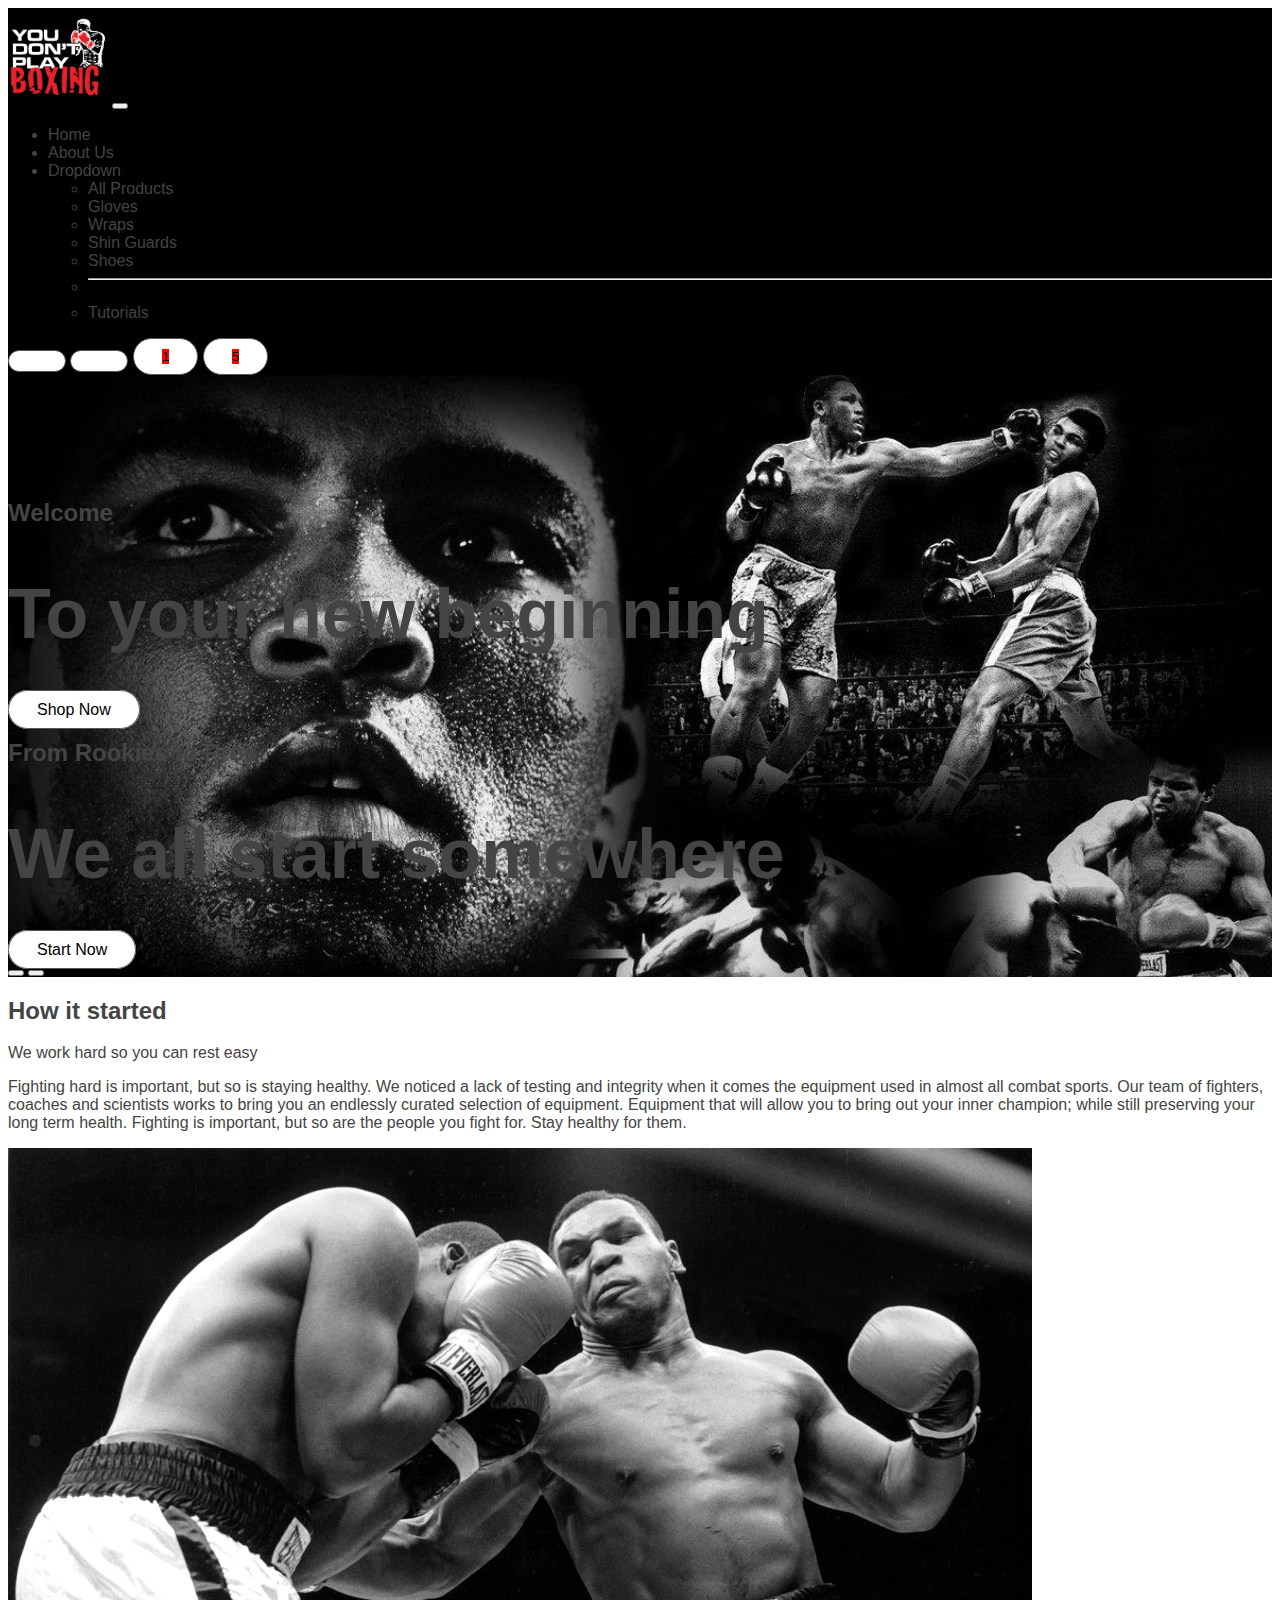
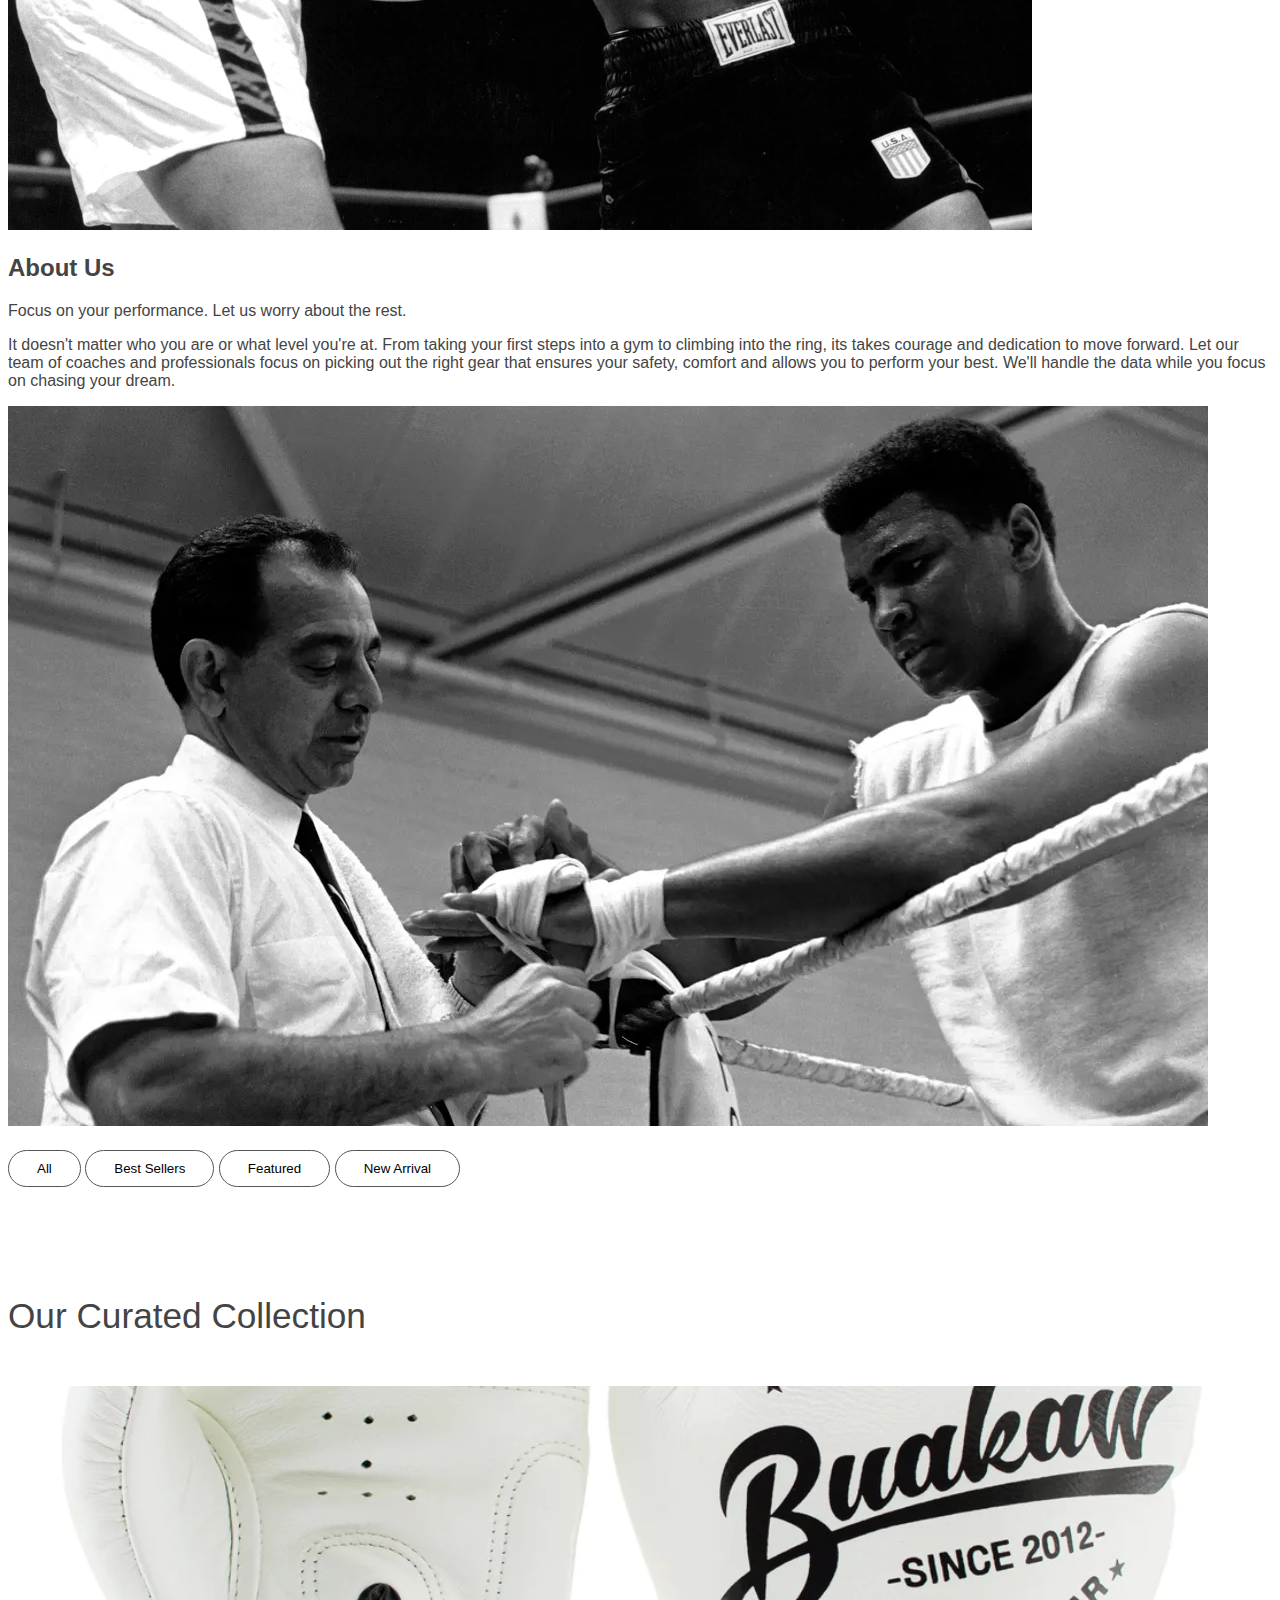
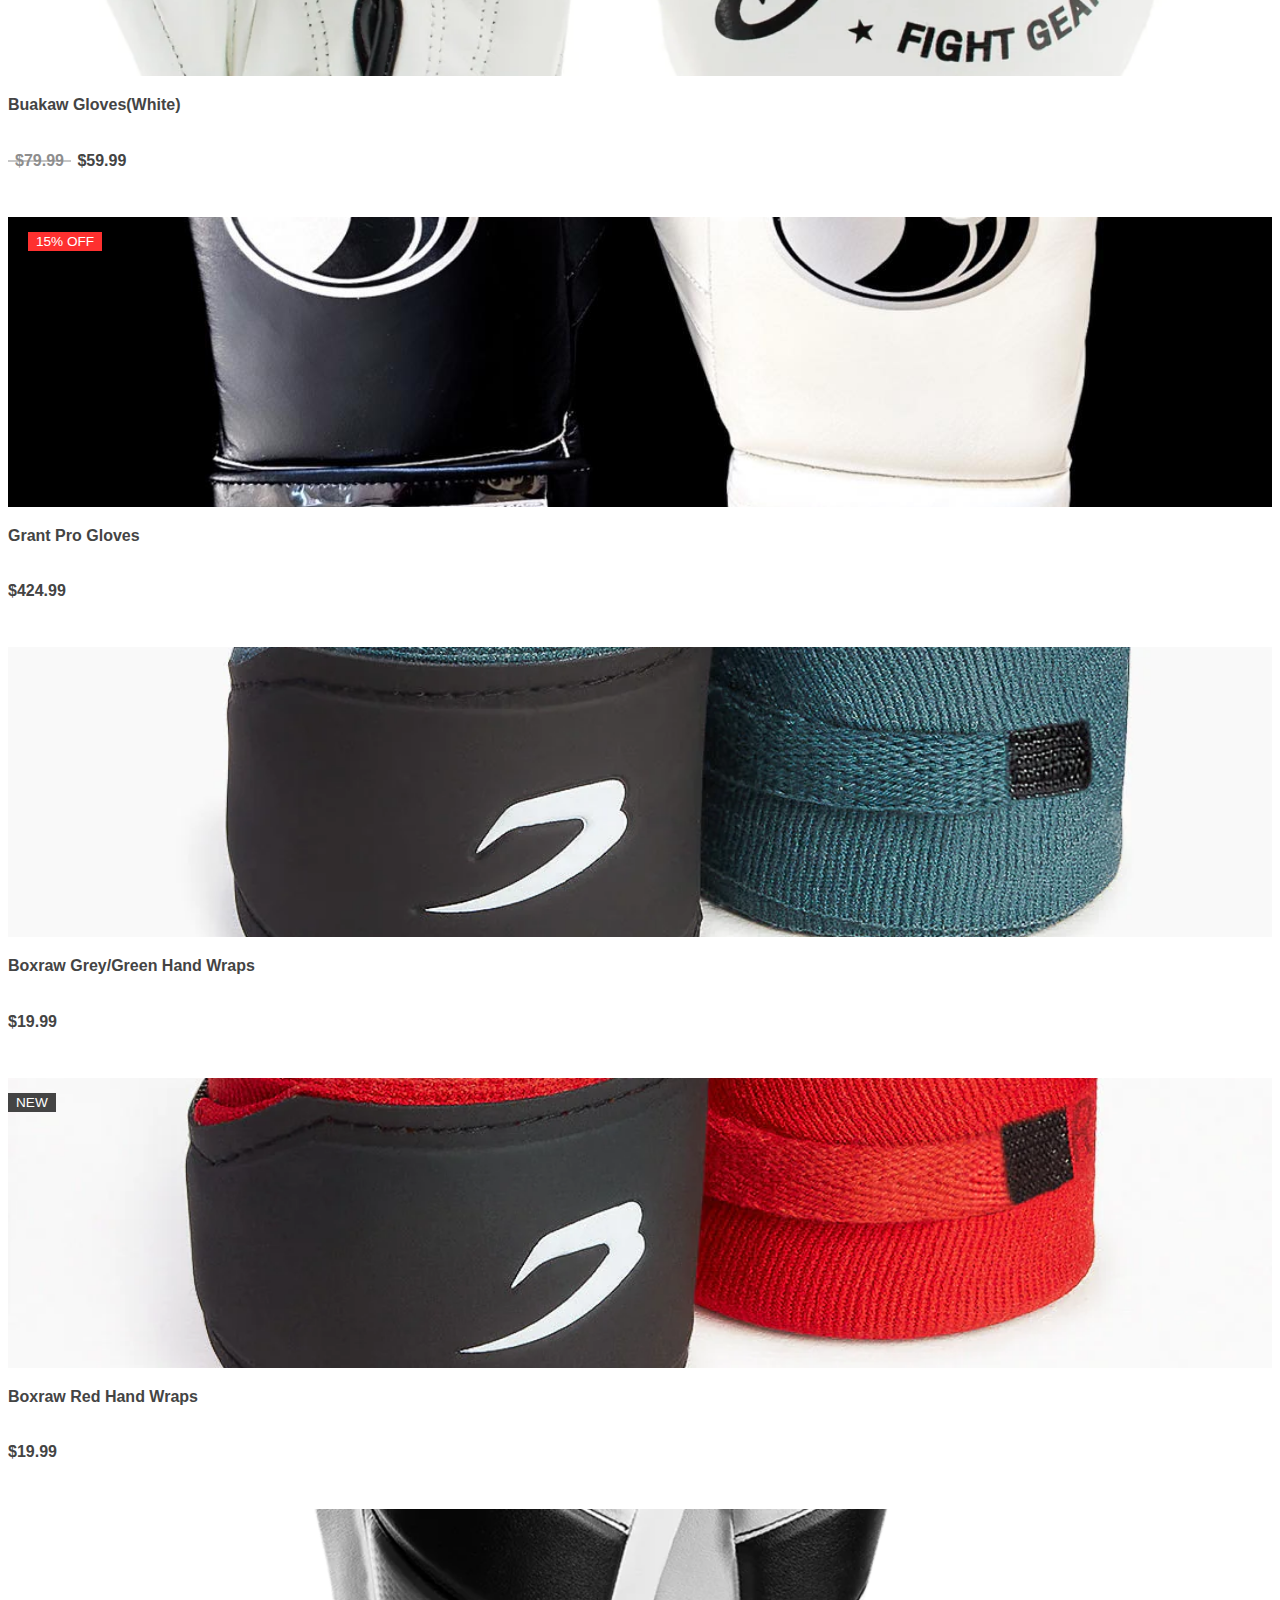
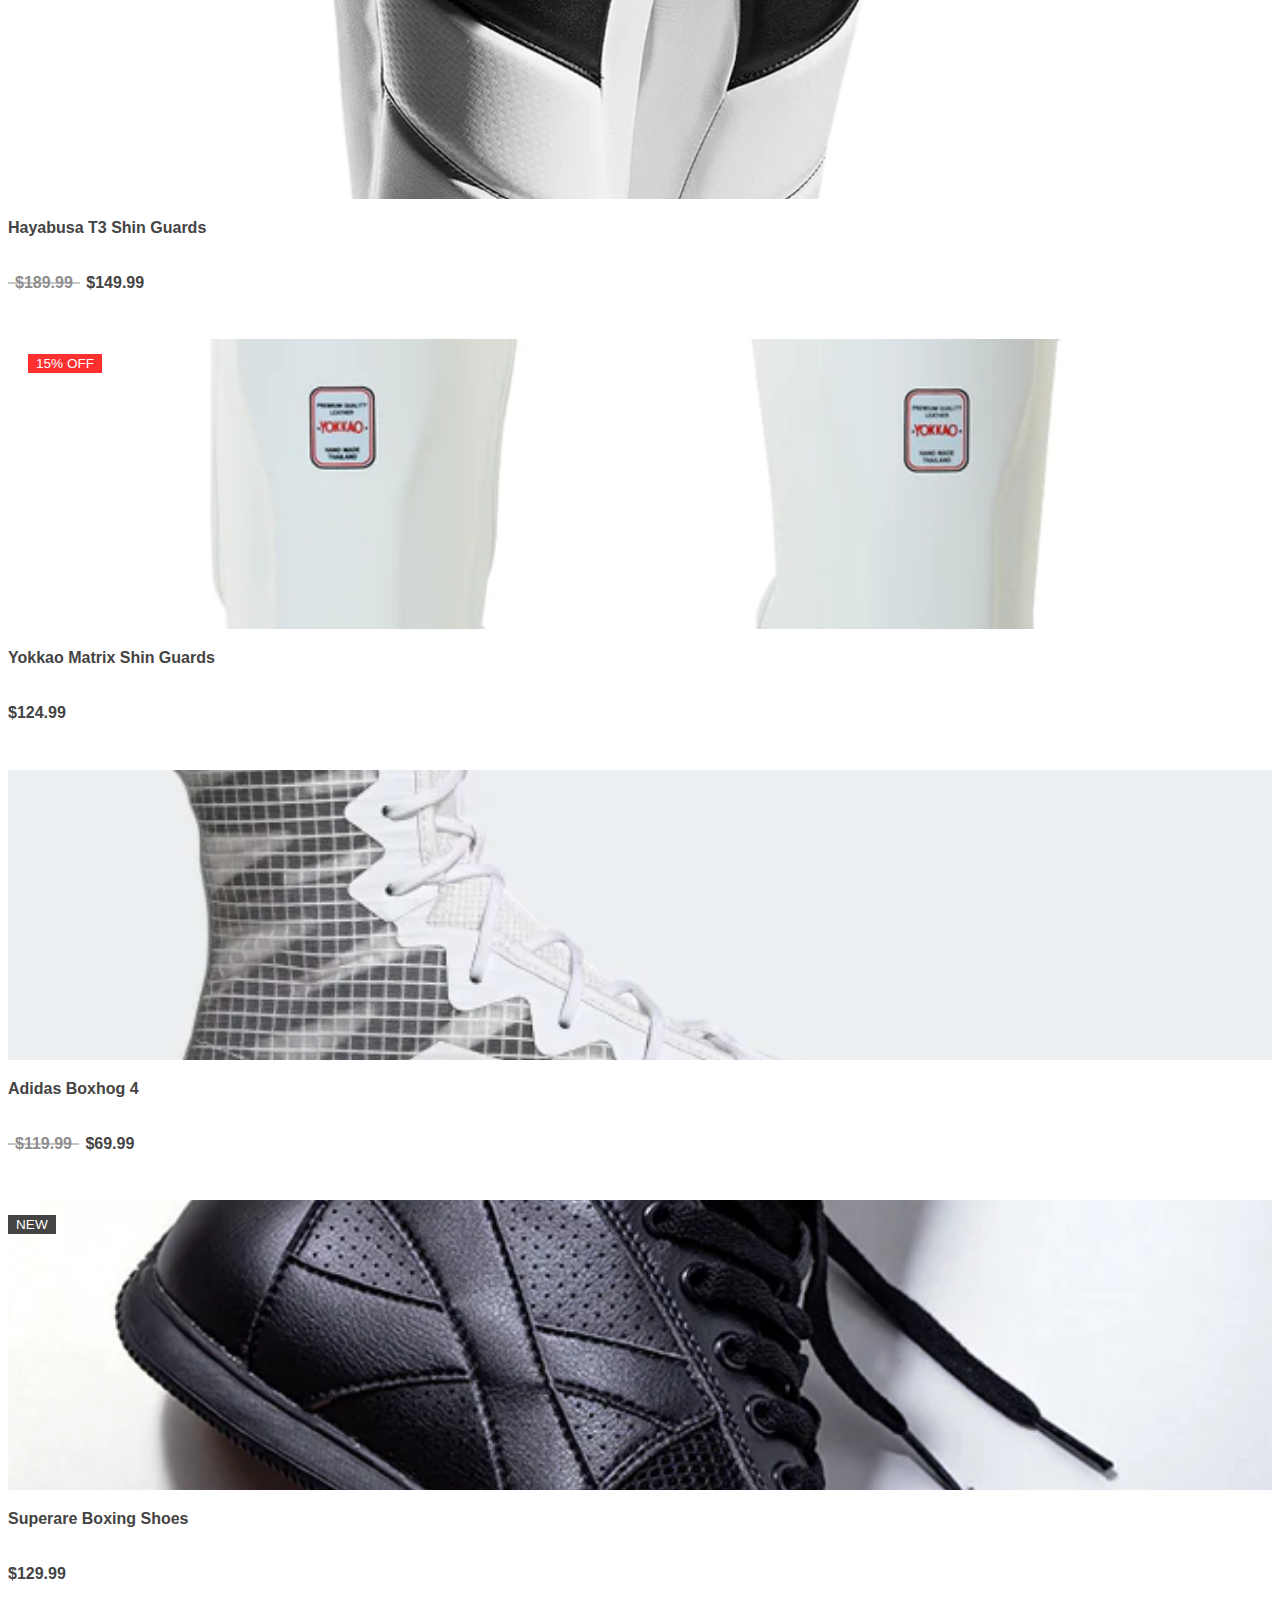
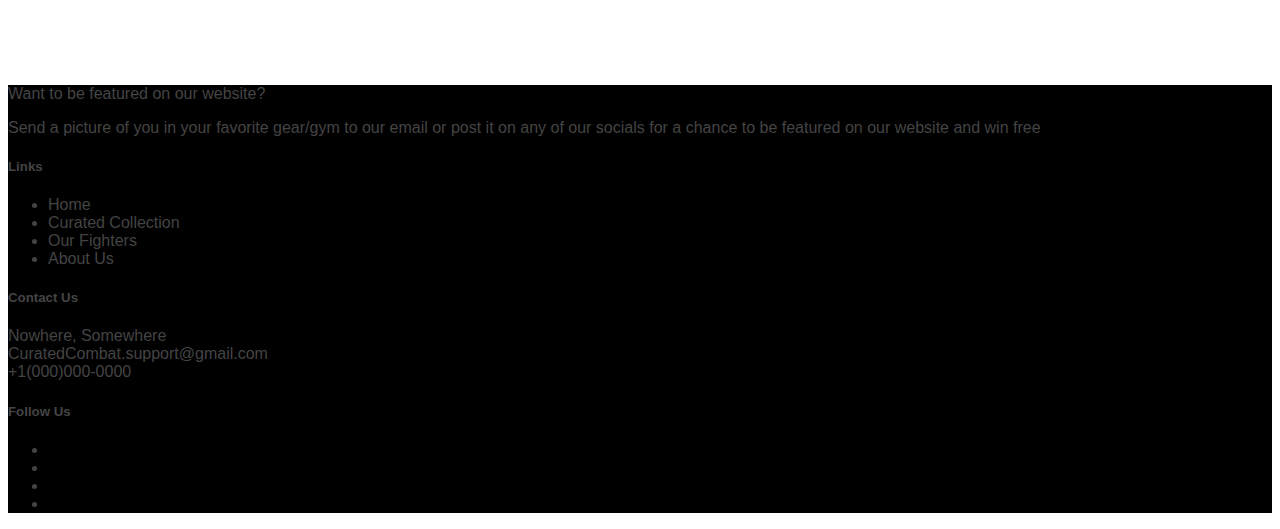
<file: index.html>
<!DOCTYPE html>
<html lang="en">
<head>
    <meta charset="UTF-8">
    <meta http-equiv="X-UA-Compatible" content="IE=edge">
    <meta name="viewport" content="width=device-width, initial-scale=1.0">
    <title>Curated Combat</title>
    <!--==fontawesome cdn==-->
    <link rel="stylesheet" href="https://cdnjs.cloudflare.com/ajax/libs/font-awesome/6.4.0/css/all.min.css" integrity="sha512-iecdLmaskl7CVkqkXNQ/ZH/XLlvWZOJyj7Yy7tcenmpD1ypASozpmT/E0iPtmFIB46ZmdtAc9eNBvH0H/ZpiBw==" crossorigin="anonymous" referrerpolicy="no-referrer" />
    <!--==Bootstrap CSS==-->
    <link href="https://cdn.jsdelivr.net/npm/bootstrap@5.3.0-alpha3/dist/css/bootstrap.min.css" rel="stylesheet" integrity="sha384-KK94CHFLLe+nY2dmCWGMq91rCGa5gtU4mk92HdvYe+M/SXH301p5ILy+dN9+nJOZ" crossorigin="anonymous">

    <!--==Link to CSS==-->
    <link rel="stylesheet" href="css/style.css">
</head>

<body>
    <!-- <div class="navbar">
        <div class="logo">
            <img src="images/Team_Corgi_Logo.webp" width="100px">
        </div>
            

            <div class="nav-links">
                <li><a href="">Home</a></li>
                <li><a href="">Products</a></li>
                <li><a href="">About</a></li>
                <li><a href="">Contact</a></li>
                <li><a href="">Account</a></li>
           
            <ul>
              
            </ul>
        </div>
        </nav>
    </div> -->

<!--==NavBar==-->
    <nav class="navbar navbar-expand-lg bg-body-tertiary bg-dark" data-bs-theme="dark">
        <div class="container-fluid">
          <a class="navbar-brand" href="#"> <img src="images/Play_Boxing.webp" width="100px"></a>
          <button class="navbar-toggler" type="button" data-bs-toggle="collapse" data-bs-target="#navbarSupportedContent" aria-controls="navbarSupportedContent" aria-expanded="false" aria-label="Toggle navigation">
            <span class="navbar-toggler-icon"></span>
          </button>
          <div class="collapse navbar-collapse" id="navbarSupportedContent">
            <ul class="navbar-nav me-auto mb-2 mb-lg-0">
              <li class="nav-item">
                <a class="nav-link active" aria-current="page" href="index.html">Home</a>
              </li>
              <li class="nav-item">
                <a class="nav-link" href="About.html">About Us</a>
              </li>
              <li class="nav-item dropdown">
                <a class="nav-link dropdown-toggle" href="#" role="button" data-bs-toggle="dropdown" aria-expanded="false">
                  Dropdown
                </a>
                <ul class="dropdown-menu">
                  <li><a class="dropdown-item" href="AllProduct.html">All Products</a></li>
                  <li><a class="dropdown-item" href="Gloves.html">Gloves</a></li>
                  <li><a class="dropdown-item" href="Wraps.html">Wraps</a></li>
                  <li><a class="dropdown-item" href="Shin-Guards.html">Shin Guards</a></li>
                  <li><a class="dropdown-item" href="Shoes.html">Shoes</a></li>
                  <li><hr class="dropdown-divider"></li>
                  <li><a class="dropdown-item" href="Tutorials.html">Tutorials</a></li>
                </ul>
              </li>
            </ul>

            <!--==User Login Page Button==-->
            <button type="button" class="btn position-relative nav-btns"">
              <a class="fa fa-user-circle" href="User-Login.html"></a>
              <span class="position-absolute top-0 start-100 translate-middle badge bg-primary"></span>
            </button>
            <!--==End of Login page Button==-->

            <button type="button" class="btn position-relative">
              <i class="fa fa-search"></i>
              <span class="position-absolute top-0 start-100 translate-middle badge bg-primary"></span>
            </button>
            
            <button type="button" class="btn position-relative">
              <i class="fa fa-heart"></i>
              <span class="position-absolute top-0 start-100 translate-middle badge bg-primary">1</span>
            </button>

            <a>
            <button type="button" class="btn position-relative">
              <a class="fa fa-shopping-cart" href="Checkout.html"></a>
              <span class="position-absolute top-0 start-100 translate-middle badge bg-primary">5</span>
            </a>
            </button>
          </div>
          </div>
        </div>
      </nav>
      <!--==End Of Navbar==-->

      <!--==Header==-->
      <header id="header" class="vh-100 carousel slide data-bs-ride="carousel" " style="padding-top: 104px;">
        <div class="container h-100 d-flex align-items-center carousel-inner">
          <div class="text-center carousel-item active">
            <h2 class="text-capitalize text-white">Welcome</h2>
            <h1 class="text-uppercase py-2 fw-bold text-white">To your new beginning</h1>
            <a href="#" class="btn mt-3 text-uppercase">Shop Now</a>
          </div>
          <div class="text-center carousel-item">
            <h2 class="text-capitalize text-white">From Rookies to Pros</h2>
            <h1 class="text-uppercase py-2 fw-bold text-white">We all start somewhere</h1>
            <a href="#" class="btn mt-3 text-uppercase">Start Now</a>
          </div>
        </div>

        <button class="carousel-control-prev" type="button" data-bs-target="#header" data-bs-slide="prev">
          <span class="carousel-control-prev-icon"></span>
        </button>
        <button class="carousel-control-next" type="button" data-bs-target="#header" data-bs-slide="next">
          <span class="carousel-control-next-icon"></span>
        </button>
      </header>
      
      <!--==End Of Header-->

      <!--==about us==-->
      <section id = "about" class = "py-5">
        <div class = "container">
            <div class = "row gy-lg-5 align-items-center">
                <div class = "col-lg-6 order-lg-0 text-center text-lg-start">
                    <div class = "title pt-3 pb-5">
                        <h2 class = "position-relative d-inline-block ms-4">How it started</h2>
                    </div>
                    <p class = "lead text-muted">We work hard so you can rest easy</p>
                    <p>Fighting hard is important, but so is staying healthy. We noticed a lack of testing and integrity when it comes the equipment used in almost all combat sports. Our team of fighters, coaches and scientists works to bring you an endlessly curated selection of equipment. Equipment that will allow you to bring out your inner champion; while still preserving your long term health. Fighting is important, but so are the people you fight for. Stay healthy for them.</p>
                </div>
                <div class = "col-lg-6 order-lg-1">
                    <img src = "images/Mike_Tyson_Hook.webp" alt = "" class = "img-fluid">
                </div>
            </div>
        </div>
    </section>
    <section id = "about" class = "py-5">
      <div class = "container">
          <div class = "row gy-lg-5 align-items-center">
              <div class = "col-lg-6 order-lg-1 text-center text-lg-start">
                  <div class = "title pt-3 pb-5">
                      <h2 class = "position-relative d-inline-block ms-4">About Us</h2>
                  </div>
                  <p class = "lead text-muted">Focus on your performance. Let us worry about the rest.</p>
                  <p>It doesn't matter who you are or what level you're at. From taking your first steps into a gym to climbing into the ring, its takes courage and dedication to move forward. Let our team of coaches and professionals focus on picking out the right gear that ensures your safety, comfort and allows you to perform your best. We'll handle the data while you focus on chasing your dream.</p>
              </div>
              <div class = "col-lg-6 order-lg-0">
                  <img src = "images/Ali_Hand_Wrap.webp" alt = "" class = "img-fluid">
              </div>
          </div>
      </div>
  </section>

  <!--==end of about us==-->

      <!--==Product Page==-->
      <section id="Prodcuts" class="py-5">
        <div class="container">
          <div class="title-text-center">
            <h2 class="position-relative d-inline-block"></h2>
        </div>
        </div>

        <div class = "row g-0">
          <div class = "d-flex flex-wrap justify-content-center mt-5 filter-button-group">
              <button type = "button" class = "btn m-2 text-dark active-filter-btn" data-filter = "*">All</button>
              <button type = "button" class = "btn m-2 text-dark" data-filter = ".best">Best Sellers</button>
              <button type = "button" class = "btn m-2 text-dark" data-filter = ".feat">Featured</button>
              <button type = "button" class = "btn m-2 text-dark" data-filter = ".new">New Arrival</button>
          </div>

          <section class="section-products">
            <div class="container">
                <div class="row justify-content-center text-center">
                    <div class="col-md-8 col-lg-6">
                        <div class="header">
                            <h3></h3>
                            <h2>Our Curated Collection</h2>
                        </div>
                    </div>
                </div>
                <div class="row">
                  
                    <!-- Single Product -->
                    <div class="col-md-6 col-lg-4 col-xl-3">
                        <div id="product-1" class="single-product">
                            <div class="part-1">
                                <ul>
                                    <li><a href="#"><i class="fas fa-shopping-cart"></i></a></li>
                                    <li><a href="#"><i class="fas fa-heart"></i></a></li>
                                    <li><a href="#"><i class="fas fa-plus"></i></a></li>
                                    <li><a href="#"><i class="fas fa-expand"></i></a></li>
                                </ul>
                            </div>
                            <div class="part-2">
                                <h3 class="product-title">Buakaw Gloves(White)</h3>
                                <h4 class="product-old-price">$79.99</h4>
                                <h4 class="product-price">$59.99</h4>
                            </div>
                        </div>
                    </div>
                    <!-- Single Product -->
                    <div class="col-md-6 col-lg-4 col-xl-3">
                        <div id="product-2" class="single-product">
                            <div class="part-1">
                                <span class="discount">15% off</span>
                                <ul>
                                    <li><a href="#"><i class="fas fa-shopping-cart"></i></a></li>
                                    <li><a href="#"><i class="fas fa-heart"></i></a></li>
                                    <li><a href="#"><i class="fas fa-plus"></i></a></li>
                                    <li><a href="#"><i class="fas fa-expand"></i></a></li>
                                </ul>
                            </div>
                            <div class="part-2">
                                <h3 class="product-title">Grant Pro Gloves</h3>
                                <h4 class="product-price">$424.99</h4>
                            </div>
                        </div>
                    </div>
                    <!-- Single Product -->
                    <div class="col-md-6 col-lg-4 col-xl-3">
                        <div id="product-3" class="single-product">
                            <div class="part-1">
                                <ul>
                                    <li><a href="#"><i class="fas fa-shopping-cart"></i></a></li>
                                    <li><a href="#"><i class="fas fa-heart"></i></a></li>
                                    <li><a href="#"><i class="fas fa-plus"></i></a></li>
                                    <li><a href="#"><i class="fas fa-expand"></i></a></li>
                                </ul>
                            </div>
                            <div class="part-2">
                                <h3 class="product-title">Boxraw Grey/Green Hand Wraps</h3>
                              
                                <h4 class="product-price">$19.99</h4>
                            </div>
                        </div>
                    </div>
                    <!-- Single Product -->
                    <div class="col-md-6 col-lg-4 col-xl-3">
                        <div id="product-4" class="single-product">
                            <div class="part-1">
                                <span class="new">new</span>
                                <ul>
                                    <li><a href="#"><i class="fas fa-shopping-cart"></i></a></li>
                                    <li><a href="#"><i class="fas fa-heart"></i></a></li>
                                    <li><a href="#"><i class="fas fa-plus"></i></a></li>
                                    <li><a href="#"><i class="fas fa-expand"></i></a></li>
                                </ul>
                            </div>
                            <div class="part-2">
                                <h3 class="product-title">Boxraw Red Hand Wraps</h3>
                                <h4 class="product-price">$19.99</h4>
                            </div>
                        </div>
                    </div>
                    <!-- Single Product -->
                    <div class="col-md-6 col-lg-4 col-xl-3">
                        <div id="product-1A" class="single-product">
                            <div class="part-1">
                                <ul>
                                    <li><a href="#"><i class="fas fa-shopping-cart"></i></a></li>
                                    <li><a href="#"><i class="fas fa-heart"></i></a></li>
                                    <li><a href="#"><i class="fas fa-plus"></i></a></li>
                                    <li><a href="#"><i class="fas fa-expand"></i></a></li>
                                </ul>
                            </div>
                            <div class="part-2">
                                <h3 class="product-title">Hayabusa T3 Shin Guards</h3>
                                <h4 class="product-old-price">$189.99</h4>
                                <h4 class="product-price">$149.99</h4>
                            </div>
                        </div>
                    </div>
                    <!-- Single Product -->
                    <div class="col-md-6 col-lg-4 col-xl-3">
                        <div id="product-2A" class="single-product">
                            <div class="part-1">
                                <span class="discount">15% off</span>
                                <ul>
                                    <li><a href="#"><i class="fas fa-shopping-cart"></i></a></li>
                                    <li><a href="#"><i class="fas fa-heart"></i></a></li>
                                    <li><a href="#"><i class="fas fa-plus"></i></a></li>
                                    <li><a href="#"><i class="fas fa-expand"></i></a></li>
                                </ul>
                            </div>
                            <div class="part-2">
                                <h3 class="product-title">Yokkao Matrix Shin Guards</h3>
                                <h4 class="product-price">$124.99</h4>
                            </div>
                        </div>
                    </div>
                    <!-- Single Product -->
                    <div class="col-md-6 col-lg-4 col-xl-3">
                        <div id="product-3A" class="single-product">
                            <div class="part-1">
                                <ul>
                                    <li><a href="#"><i class="fas fa-shopping-cart"></i></a></li>
                                    <li><a href="#"><i class="fas fa-heart"></i></a></li>
                                    <li><a href="#"><i class="fas fa-plus"></i></a></li>
                                    <li><a href="#"><i class="fas fa-expand"></i></a></li>
                                </ul>
                            </div>
                            <div class="part-2">
                                <h3 class="product-title">Adidas Boxhog 4</h3>
                                <h4 class="product-old-price">$119.99</h4>
                                <h4 class="product-price">$69.99</h4>
                            </div>
                        </div>
                    </div>
                    <!-- Single Product -->
                    <div class="col-md-6 col-lg-4 col-xl-3">
                        <div id="product-4A" class="single-product">
                            <div class="part-1">
                                <span class="new">new</span>
                                <ul>
                                    <li><a href="#"><i class="fas fa-shopping-cart"></i></a></li>
                                    <li><a href="#"><i class="fas fa-heart"></i></a></li>
                                    <li><a href="#"><i class="fas fa-plus"></i></a></li>
                                    <li><a href="#"><i class="fas fa-expand"></i></a></li>
                                </ul>
                            </div>
                            <div class="part-2">
                                <h3 class="product-title">Superare Boxing Shoes</h3>
                                <h4 class="product-price">$129.99</h4>
                            </div>
                        </div>
                    </div>
                </div>
            </div>
        </section>
      </section>

<!-- footer -->
<footer class = "bg-dark py-5">
  <div class = "container">
      <div class = "row text-white g-4">
          <div class = "col-md-6 col-lg-3">
              <a class = "text-uppercase text-decoration-none brand text-white" href = "index.html">Want to be featured on our website?</a>
              <p class = "text-white text-muted mt-3">Send a picture of you in your favorite gear/gym to our email or post it on any of our socials for a chance to be featured on our website and win free</p>
          </div>

          <div class = "col-md-6 col-lg-3">
              <h5 class = "fw-light">Links</h5>
              <ul class = "list-unstyled">
                  <li class = "my-3">
                      <a href = "index.html" class = "text-white text-decoration-none text-muted">
                          <i class = "fas fa-chevron-right me-1"></i> Home
                      </a>
                  </li>
                  <li class = "my-3">
                      <a href = "AllProduct.html" class = "text-white text-decoration-none text-muted">
                          <i class = "fas fa-chevron-right me-1"></i> Curated Collection
                      </a>
                  </li>
                  <li class = "my-3">
                      <a href = "#" class = "text-white text-decoration-none text-muted">
                          <i class = "fas fa-chevron-right me-1"></i> Our Fighters
                      </a>
                  </li>
                  <li class = "my-3">
                      <a href = "About.html" class = "text-white text-decoration-none text-muted">
                          <i class = "fas fa-chevron-right me-1"></i> About Us
                      </a>
                  </li>
              </ul>
          </div>

          <div class = "col-md-6 col-lg-3">
              <h5 class = "fw-light mb-3">Contact Us</h5>
              <div class = "d-flex justify-content-start align-items-start my-2 text-muted">
                  <span class = "me-3">
                      <i class = "fas fa-map-marked-alt"></i>
                  </span>
                  <span class = "fw-light">
                      Nowhere, Somewhere
                  </span>
              </div>
              <div class = "d-flex justify-content-start align-items-start my-2 text-muted">
                  <span class = "me-3">
                      <i class = "fas fa-envelope"></i>
                  </span>
                  <span class = "fw-light">
                      CuratedCombat.support@gmail.com
                  </span>
              </div>
              <div class = "d-flex justify-content-start align-items-start my-2 text-muted">
                  <span class = "me-3">
                      <i class = "fas fa-phone-alt"></i>
                  </span>
                  <span class = "fw-light">
                      +1(000)000-0000
                  </span>
              </div>
          </div>

          <div class = "col-md-6 col-lg-3">
              <h5 class = "fw-light mb-3">Follow Us</h5>
              <div>
                  <ul class = "list-unstyled d-flex">
                      <li>
                          <a href = "#" class = "text-white text-decoration-none text-muted fs-4 me-4">
                              <i class = "fab fa-facebook-f"></i>
                          </a>
                      </li>
                      <li>
                          <a href = "#" class = "text-white text-decoration-none text-muted fs-4 me-4">
                              <i class = "fab fa-twitter"></i>
                          </a>
                      </li>
                      <li>
                          <a href = "#" class = "text-white text-decoration-none text-muted fs-4 me-4">
                              <i class = "fab fa-instagram"></i>
                          </a>
                      </li>
                      <li>
                          <a href = "#" class = "text-white text-decoration-none text-muted fs-4 me-4">
                              <i class = "fab fa-pinterest"></i>
                          </a>
                      </li>
                  </ul>
              </div>
          </div>
      </div>
  </div>
</footer>
<!-- end of footer -->



      <!--==JQuery==-->
      <script src="scripts/jquery-3.6.4.js"></script>
    <!--==Bootstrap JS==-->
    <script src="https://cdn.jsdelivr.net/npm/bootstrap@5.3.0-alpha3/dist/js/bootstrap.bundle.min.js" integrity="sha384-ENjdO4Dr2bkBIFxQpeoTz1HIcje39Wm4jDKdf19U8gI4ddQ3GYNS7NTKfAdVQSZe" crossorigin="anonymous"></script>

</body>

</html>
</file>
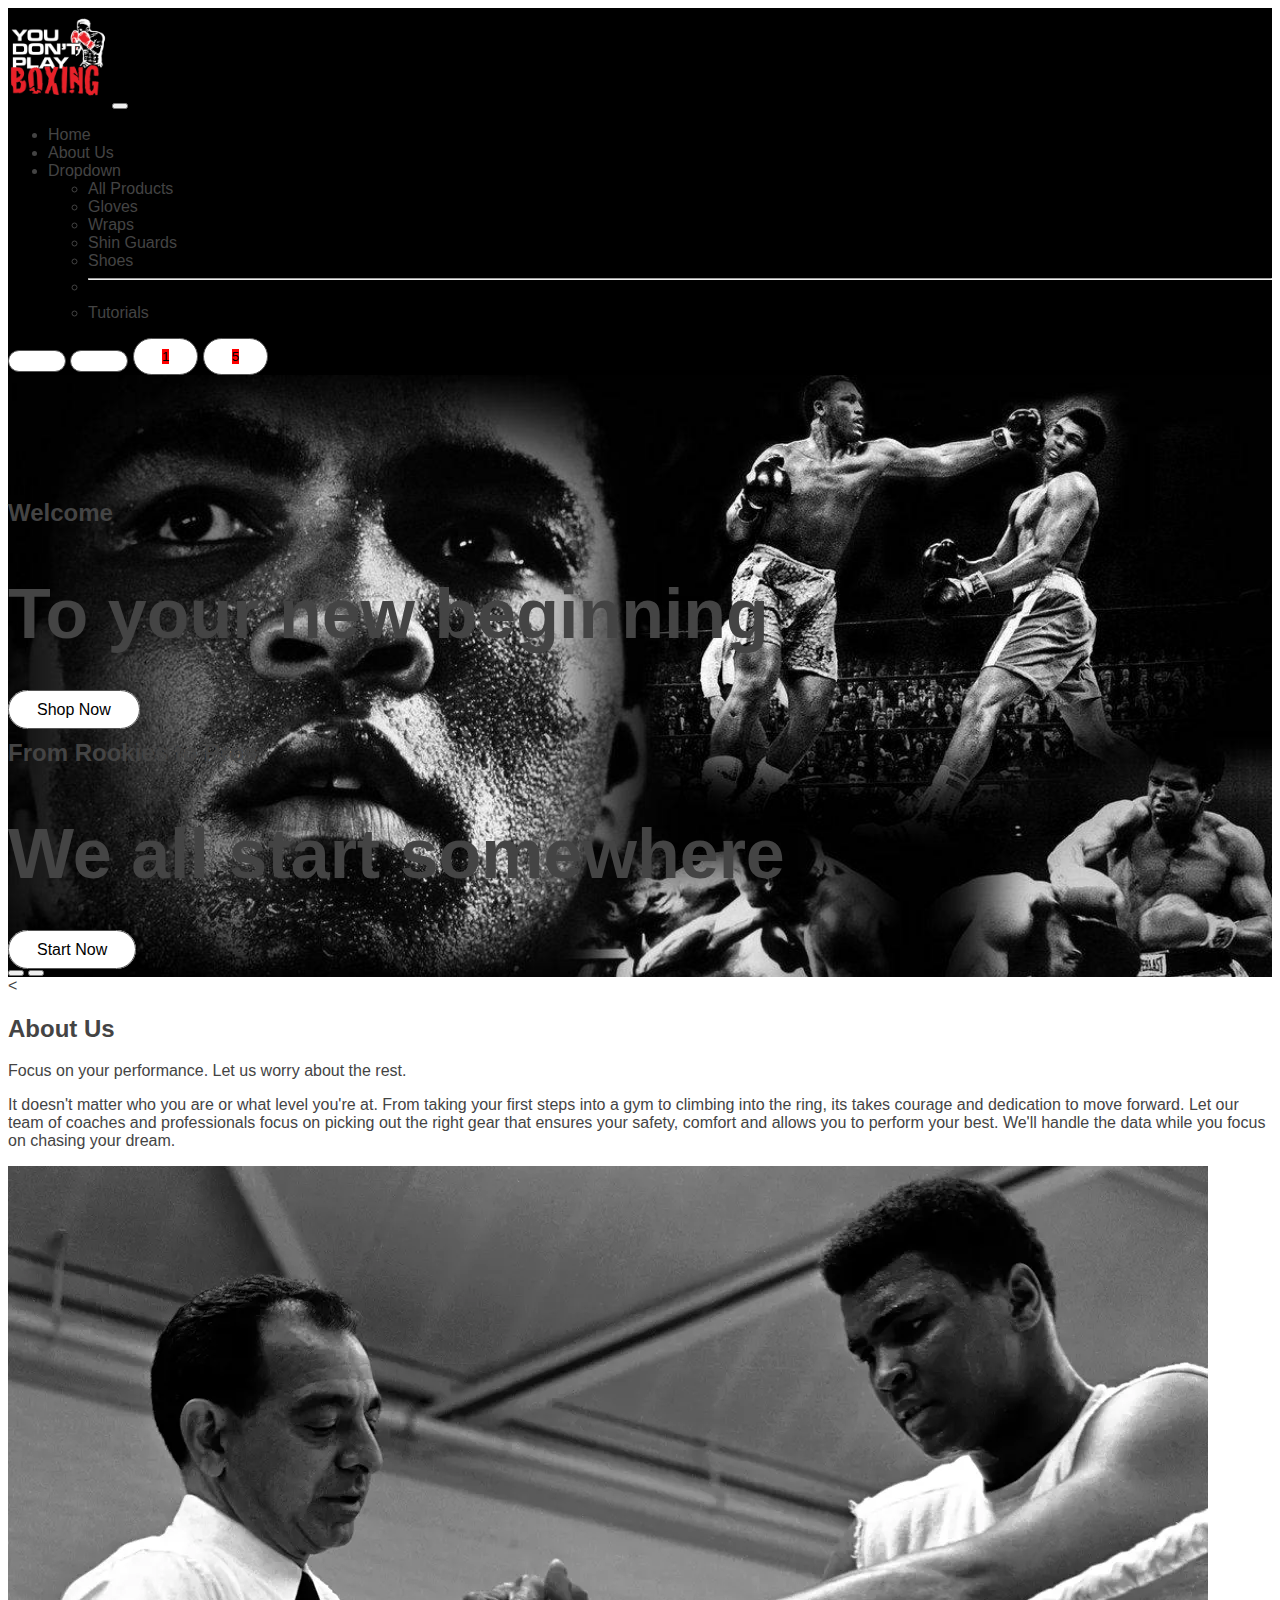
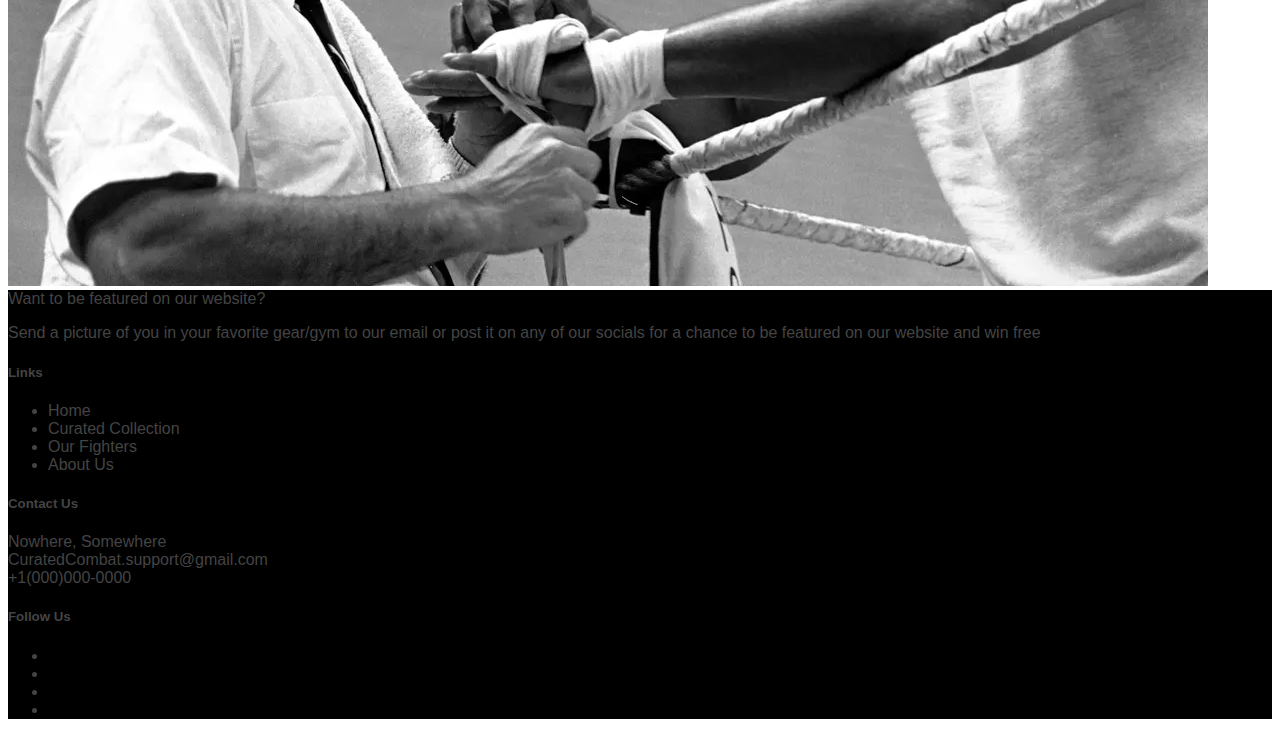
<file: About.html>
<!DOCTYPE html>
<html lang="en">
<head>
    <meta charset="UTF-8">
    <meta http-equiv="X-UA-Compatible" content="IE=edge">
    <meta name="viewport" content="width=device-width, initial-scale=1.0">
    <title>Curated Combat</title>
    <!--==fontawesome cdn==-->
    <link rel="stylesheet" href="https://cdnjs.cloudflare.com/ajax/libs/font-awesome/6.4.0/css/all.min.css" integrity="sha512-iecdLmaskl7CVkqkXNQ/ZH/XLlvWZOJyj7Yy7tcenmpD1ypASozpmT/E0iPtmFIB46ZmdtAc9eNBvH0H/ZpiBw==" crossorigin="anonymous" referrerpolicy="no-referrer" />
    <!--==Bootstrap CSS==-->
    <link href="https://cdn.jsdelivr.net/npm/bootstrap@5.3.0-alpha3/dist/css/bootstrap.min.css" rel="stylesheet" integrity="sha384-KK94CHFLLe+nY2dmCWGMq91rCGa5gtU4mk92HdvYe+M/SXH301p5ILy+dN9+nJOZ" crossorigin="anonymous">

    <!--==Link to CSS==-->
    <link rel="stylesheet" href="css/style.css">
</head>

<body>
    <!-- <div class="navbar">
        <div class="logo">
            <img src="images/Team_Corgi_Logo.webp" width="100px">
        </div>
            

            <div class="nav-links">
                <li><a href="">Home</a></li>
                <li><a href="">Products</a></li>
                <li><a href="">About</a></li>
                <li><a href="">Contact</a></li>
                <li><a href="">Account</a></li>
           
            <ul>
              
            </ul>
        </div>
        </nav>
    </div> -->

<!--==NavBar==-->
<nav class="navbar navbar-expand-lg bg-body-tertiary bg-dark" data-bs-theme="dark">
  <div class="container-fluid">
    <a class="navbar-brand" href="#"> <img src="images/Play_Boxing.webp" width="100px"></a>
    <button class="navbar-toggler" type="button" data-bs-toggle="collapse" data-bs-target="#navbarSupportedContent" aria-controls="navbarSupportedContent" aria-expanded="false" aria-label="Toggle navigation">
      <span class="navbar-toggler-icon"></span>
    </button>
    <div class="collapse navbar-collapse" id="navbarSupportedContent">
      <ul class="navbar-nav me-auto mb-2 mb-lg-0">
        <li class="nav-item">
          <a class="nav-link active" aria-current="page" href="index.html">Home</a>
        </li>
        <li class="nav-item">
          <a class="nav-link" href="About.html">About Us</a>
        </li>
        <li class="nav-item dropdown">
          <a class="nav-link dropdown-toggle" href="#" role="button" data-bs-toggle="dropdown" aria-expanded="false">
            Dropdown
          </a>
          <ul class="dropdown-menu">
            <li><a class="dropdown-item" href="AllProduct.html">All Products</a></li>
            <li><a class="dropdown-item" href="Gloves.html">Gloves</a></li>
            <li><a class="dropdown-item" href="Wraps.html">Wraps</a></li>
            <li><a class="dropdown-item" href="Shin-Guards.html">Shin Guards</a></li>
            <li><a class="dropdown-item" href="Shoes.html">Shoes</a></li>
            <li><hr class="dropdown-divider"></li>
            <li><a class="dropdown-item" href="Tutorials.html">Tutorials</a></li>
          </ul>
        </li>
      </ul>

      <!--==User Login Page Button==-->
      <button type="button" class="btn position-relative nav-btns"">
        <a class="fa fa-user-circle" href="User-Login.html"></a>
        <span class="position-absolute top-0 start-100 translate-middle badge bg-primary"></span>
      </button>
      <!--==End of Login page Button==-->

      <button type="button" class="btn position-relative">
        <i class="fa fa-search"></i>
        <span class="position-absolute top-0 start-100 translate-middle badge bg-primary"></span>
      </button>
      
      <button type="button" class="btn position-relative">
        <i class="fa fa-heart"></i>
        <span class="position-absolute top-0 start-100 translate-middle badge bg-primary">1</span>
      </button>

      <a>
      <button type="button" class="btn position-relative">
        <a class="fa fa-shopping-cart" href="Checkout.html"></a>
        <span class="position-absolute top-0 start-100 translate-middle badge bg-primary">5</span>
      </a>
      </button>
    </div>
    </div>
  </div>
</nav>
<!--==End Of Navbar==-->

      <!--==Header==-->
      <header id="header" class="vh-100 carousel slide" data-bs-ride="carousel" style="padding-top: 104px;">
        <div class="container h-100 d-flex align-items-center carousel-inner">
          <div class="text-center carousel-item active">
            <h2 class="text-capitalize text-white">Welcome</h2>
            <h1 class="text-uppercase py-2 fw-bold text-white">To your new beginning</h1>
            <a href="#" class="btn mt-3 text-uppercase">Shop Now</a>
          </div>
          <div class="text-center carousel-item">
            <h2 class="text-capitalize text-white">From Rookies to Pros</h2>
            <h1 class="text-uppercase py-2 fw-bold text-white">We all start somewhere</h1>
            <a href="#" class="btn mt-3 text-uppercase">Start Now</a>
          </div>
        </div>

        <button class="carousel-control-prev" type="button" data-bs-target="#header" data-bs-slide="prev">
          <span class="carousel-control-prev-icon"></span>
        </button>
        <button class="carousel-control-next" type="button" data-bs-target="#header" data-bs-slide="next">
          <span class="carousel-control-next-icon"></span>
        </button>
      </header>
      
      <!--==End Of Header-->

      <!--==Product Page==-->
      < <!--==about us==-->
      <section id = "about" class = "py-5">
        <div class = "container">
            <div class = "row gy-lg-5 align-items-center">
                <div class = "col-lg-6 order-lg-1 text-center text-lg-start">
                    <div class = "title pt-3 pb-5">
                        <h2 class = "position-relative d-inline-block ms-4">About Us</h2>
                    </div>
                    <p class = "lead text-muted">Focus on your performance. Let us worry about the rest.</p>
                    <p>It doesn't matter who you are or what level you're at. From taking your first steps into a gym to climbing into the ring, its takes courage and dedication to move forward. Let our team of coaches and professionals focus on picking out the right gear that ensures your safety, comfort and allows you to perform your best. We'll handle the data while you focus on chasing your dream.</p>
                </div>
                <div class = "col-lg-6 order-lg-0">
                    <img src = "images/Ali_Hand_Wrap.webp" alt = "" class = "img-fluid">
                </div>
            </div>
        </div>
    </section>
    <!--==end of about us==-->

<!-- footer -->
<footer class = "bg-dark py-5">
  <div class = "container">
      <div class = "row text-white g-4">
          <div class = "col-md-6 col-lg-3">
              <a class = "text-uppercase text-decoration-none brand text-white" href = "index.html">Want to be featured on our website?</a>
              <p class = "text-white text-muted mt-3">Send a picture of you in your favorite gear/gym to our email or post it on any of our socials for a chance to be featured on our website and win free</p>
          </div>

          <div class = "col-md-6 col-lg-3">
              <h5 class = "fw-light">Links</h5>
              <ul class = "list-unstyled">
                  <li class = "my-3">
                      <a href = "index.html" class = "text-white text-decoration-none text-muted">
                          <i class = "fas fa-chevron-right me-1"></i> Home
                      </a>
                  </li>
                  <li class = "my-3">
                      <a href = "AllProduct.html" class = "text-white text-decoration-none text-muted">
                          <i class = "fas fa-chevron-right me-1"></i> Curated Collection
                      </a>
                  </li>
                  <li class = "my-3">
                      <a href = "#" class = "text-white text-decoration-none text-muted">
                          <i class = "fas fa-chevron-right me-1"></i> Our Fighters
                      </a>
                  </li>
                  <li class = "my-3">
                      <a href = "About.html" class = "text-white text-decoration-none text-muted">
                          <i class = "fas fa-chevron-right me-1"></i> About Us
                      </a>
                  </li>
              </ul>
          </div>

          <div class = "col-md-6 col-lg-3">
              <h5 class = "fw-light mb-3">Contact Us</h5>
              <div class = "d-flex justify-content-start align-items-start my-2 text-muted">
                  <span class = "me-3">
                      <i class = "fas fa-map-marked-alt"></i>
                  </span>
                  <span class = "fw-light">
                      Nowhere, Somewhere
                  </span>
              </div>
              <div class = "d-flex justify-content-start align-items-start my-2 text-muted">
                  <span class = "me-3">
                      <i class = "fas fa-envelope"></i>
                  </span>
                  <span class = "fw-light">
                      CuratedCombat.support@gmail.com
                  </span>
              </div>
              <div class = "d-flex justify-content-start align-items-start my-2 text-muted">
                  <span class = "me-3">
                      <i class = "fas fa-phone-alt"></i>
                  </span>
                  <span class = "fw-light">
                      +1(000)000-0000
                  </span>
              </div>
          </div>

          <div class = "col-md-6 col-lg-3">
              <h5 class = "fw-light mb-3">Follow Us</h5>
              <div>
                  <ul class = "list-unstyled d-flex">
                      <li>
                          <a href = "#" class = "text-white text-decoration-none text-muted fs-4 me-4">
                              <i class = "fab fa-facebook-f"></i>
                          </a>
                      </li>
                      <li>
                          <a href = "#" class = "text-white text-decoration-none text-muted fs-4 me-4">
                              <i class = "fab fa-twitter"></i>
                          </a>
                      </li>
                      <li>
                          <a href = "#" class = "text-white text-decoration-none text-muted fs-4 me-4">
                              <i class = "fab fa-instagram"></i>
                          </a>
                      </li>
                      <li>
                          <a href = "#" class = "text-white text-decoration-none text-muted fs-4 me-4">
                              <i class = "fab fa-pinterest"></i>
                          </a>
                      </li>
                  </ul>
              </div>
          </div>
      </div>
  </div>
</footer>
<!-- end of footer -->
      <!--==JQuery==-->
      <script src="scripts/jquery-3.6.4.js"></script>
    <!--==Bootstrap JS==-->
    <script src="https://cdn.jsdelivr.net/npm/bootstrap@5.3.0-alpha3/dist/js/bootstrap.bundle.min.js" integrity="sha384-ENjdO4Dr2bkBIFxQpeoTz1HIcje39Wm4jDKdf19U8gI4ddQ3GYNS7NTKfAdVQSZe" crossorigin="anonymous"></script>

</body>

</html>
</file>
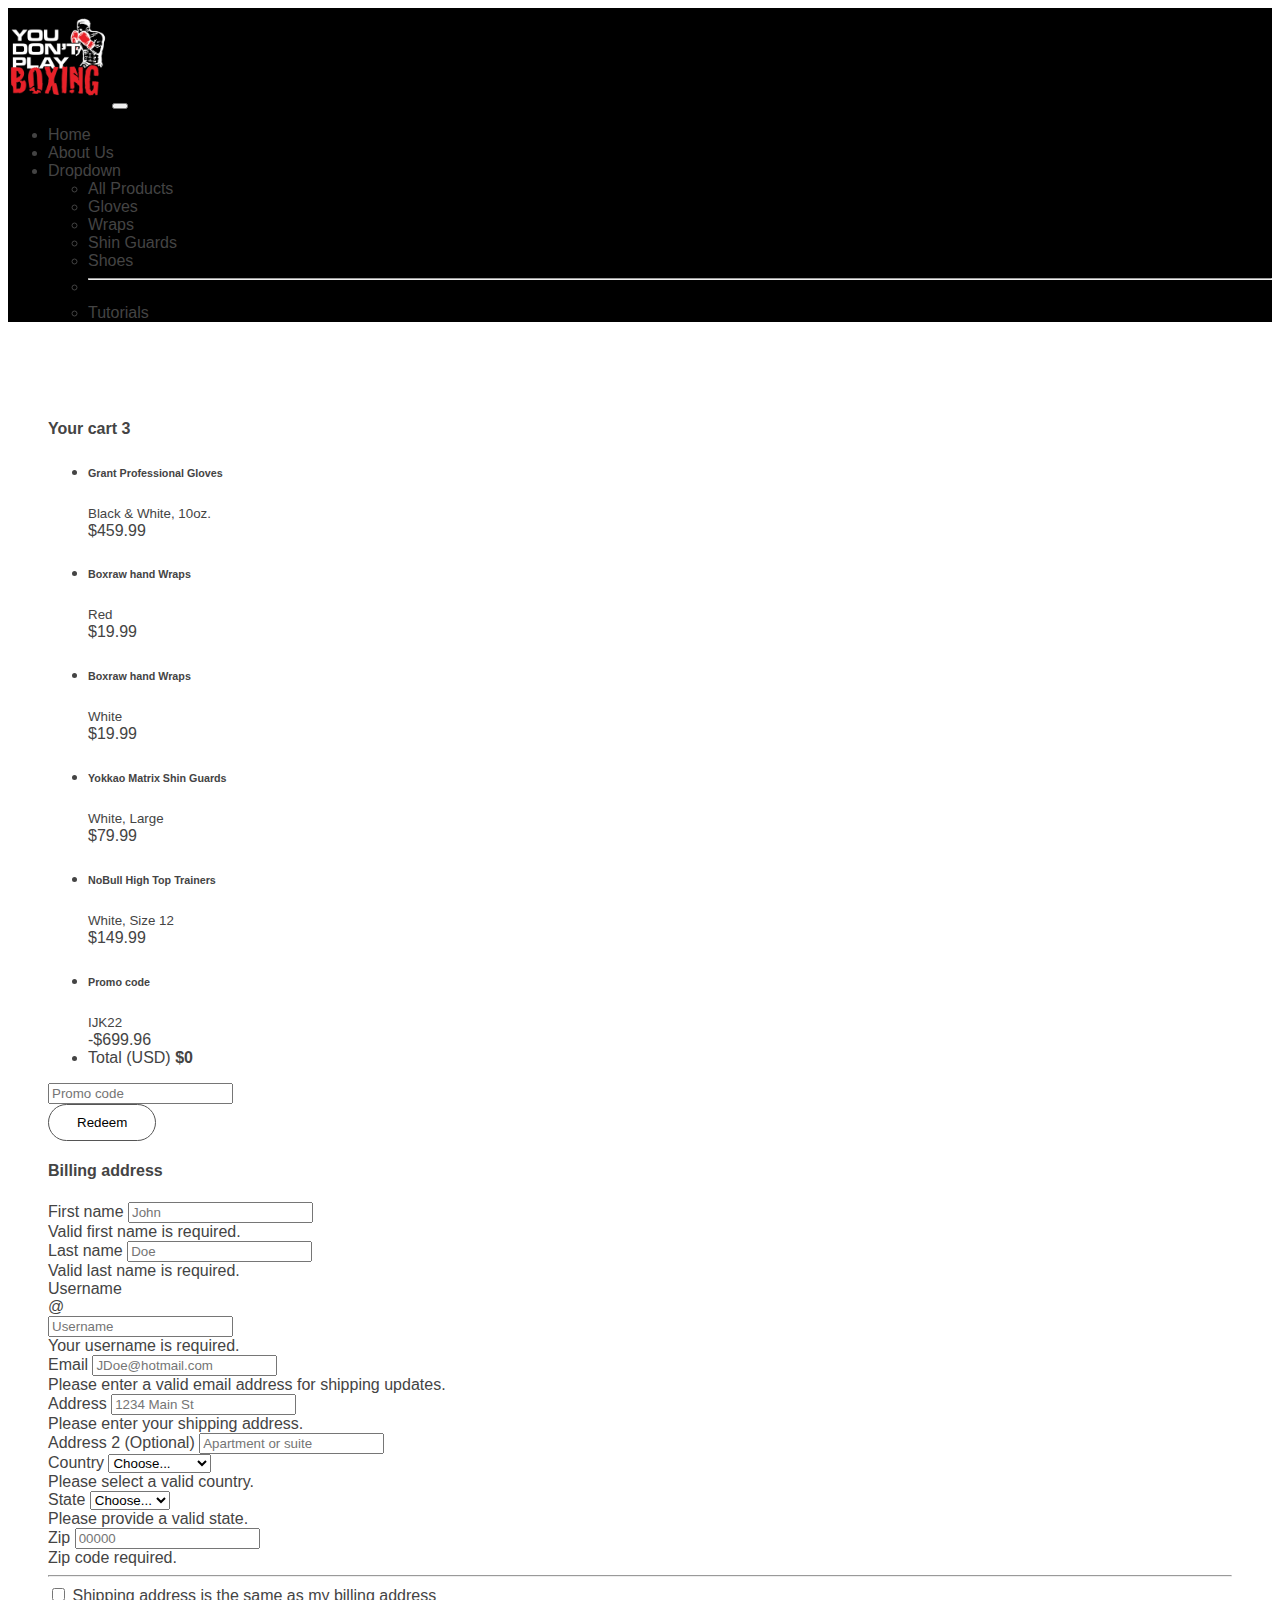
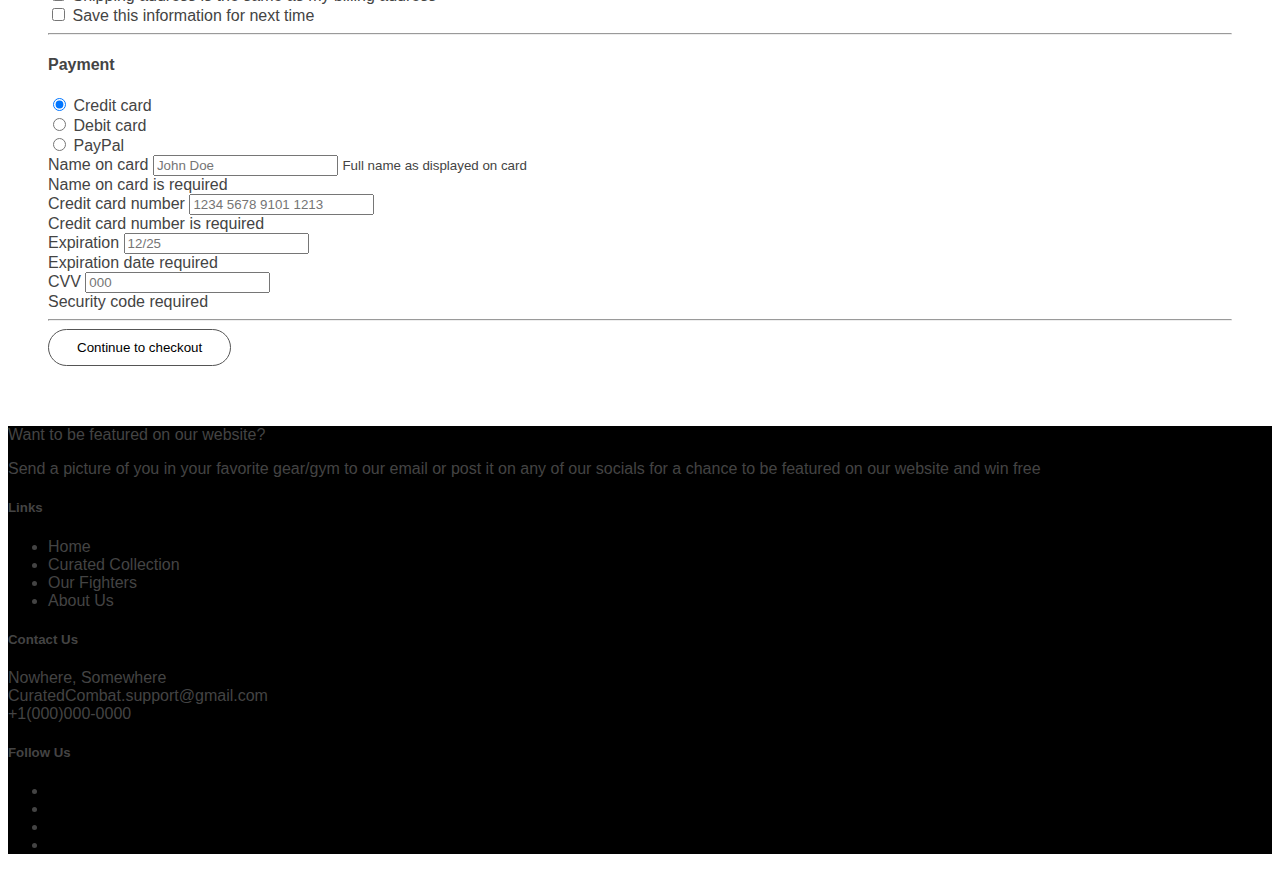
<file: Checkout.html>
<!DOCTYPE html>
<html lang="en">
<head>
    <meta charset="UTF-8">
    <meta http-equiv="X-UA-Compatible" content="IE=edge">
    <meta name="viewport" content="width=device-width, initial-scale=1.0">
    <title>Curated Combat</title>
    <!--==fontawesome cdn==-->
    <link rel="stylesheet" href="https://cdnjs.cloudflare.com/ajax/libs/font-awesome/6.4.0/css/all.min.css" integrity="sha512-iecdLmaskl7CVkqkXNQ/ZH/XLlvWZOJyj7Yy7tcenmpD1ypASozpmT/E0iPtmFIB46ZmdtAc9eNBvH0H/ZpiBw==" crossorigin="anonymous" referrerpolicy="no-referrer" />
    <!--==Bootstrap CSS==-->
    <link href="https://cdn.jsdelivr.net/npm/bootstrap@5.3.0-alpha3/dist/css/bootstrap.min.css" rel="stylesheet" integrity="sha384-KK94CHFLLe+nY2dmCWGMq91rCGa5gtU4mk92HdvYe+M/SXH301p5ILy+dN9+nJOZ" crossorigin="anonymous">

    <!--==Link to CSS==-->
    <link rel="stylesheet" href="css/style.css">
</head>
<body>
    <!--==NavBar==-->
    <nav class="navbar navbar-expand-lg bg-body-tertiary bg-dark" data-bs-theme="dark">
        <div class="container-fluid">
          <a class="navbar-brand" href="#"> <img src="images/Play_Boxing.webp" width="100px"></a>
          <button class="navbar-toggler" type="button" data-bs-toggle="collapse" data-bs-target="#navbarSupportedContent" aria-controls="navbarSupportedContent" aria-expanded="false" aria-label="Toggle navigation">
            <span class="navbar-toggler-icon"></span>
          </button>
          <div class="collapse navbar-collapse" id="navbarSupportedContent">
            <ul class="navbar-nav me-auto mb-2 mb-lg-0">
              <li class="nav-item">
                <a class="nav-link active" aria-current="page" href="index.html">Home</a>
              </li>
              <li class="nav-item">
                <a class="nav-link" href="About.html">About Us</a>
              </li>
              <li class="nav-item dropdown">
                <a class="nav-link dropdown-toggle" href="#" role="button" data-bs-toggle="dropdown" aria-expanded="false">
                  Dropdown
                </a>
                <ul class="dropdown-menu">
                  <li><a class="dropdown-item" href="AllProduct.html">All Products</a></li>
                  <li><a class="dropdown-item" href="Gloves.html">Gloves</a></li>
                  <li><a class="dropdown-item" href="Wraps.html">Wraps</a></li>
                  <li><a class="dropdown-item" href="Shin-Guards.html">Shin Guards</a></li>
                  <li><a class="dropdown-item" href="Shoes.html">Shoes</a></li>
                  <li><hr class="dropdown-divider"></li>
                  <li><a class="dropdown-item" href="Tutorials.html">Tutorials</a></li>
                </ul>
              </li>
            </ul>
        </nav>

        <div class="row" id="CheckC">
            <div class="col-md-4 order-md-2 mb-4">
                <h4 class="d-flex justify-content-between align-items-center mb-3">
                    <span class="text-muted">Your cart</span>
                    <span class="badge badge-secondary badge-pill">3</span>
                </h4>
                <ul class="list-group mb-3 sticky-top">
                    <li class="list-group-item d-flex justify-content-between lh-condensed">
                        <div>
                            <h6 class="my-0">Grant Professional Gloves</h6>
                            <small class="text-muted">Black & White, 10oz.</small>
                        </div>
                        <span class="text-muted">$459.99</span>
                    </li>
                    <li class="list-group-item d-flex justify-content-between lh-condensed">
                        <div>
                            <h6 class="my-0">Boxraw hand Wraps</h6>
                            <small class="text-muted">Red</small>
                        </div>
                        <span class="text-muted">$19.99</span>
                    </li>
                    <li class="list-group-item d-flex justify-content-between lh-condensed">
                        <div>
                            <h6 class="my-0">Boxraw hand Wraps</h6>
                            <small class="text-muted">White</small>
                        </div>
                        <span class="text-muted">$19.99</span>
                    </li>
                    <li class="list-group-item d-flex justify-content-between lh-condensed">
                        <div>
                            <h6 class="my-0">Yokkao Matrix Shin Guards</h6>
                            <small class="text-muted">White, Large</small>
                        </div>
                        <span class="text-muted">$79.99</span>
                    </li>
                    <li class="list-group-item d-flex justify-content-between lh-condensed">
                        <div>
                            <h6 class="my-0">NoBull High Top Trainers</h6>
                            <small class="text-muted">White, Size 12</small>
                        </div>
                        <span class="text-muted">$149.99</span>
                    </li>
                    <li class="list-group-item d-flex justify-content-between bg-light">
                        <div class="text-success">
                            <h6 class="my-0">Promo code</h6>
                            <small>IJK22</small>
                        </div>
                        <span class="text-success">-$699.96</span>
                    </li>
                    <li class="list-group-item d-flex justify-content-between">
                        <span>Total (USD)</span>
                        <strong>$0</strong>
                    </li>
                </ul>
                <form class="card p-2">
                    <div class="input-group">
                        <input type="text" class="form-control" placeholder="Promo code">
                        <div class="input-group-append">
                            <button type="submit" class="btn btn-secondary">Redeem</button>
                        </div>
                    </div>
                </form>
            </div>
            <div class="col-md-8 order-md-1">
                <h4 class="mb-3">Billing address</h4>
                <form class="needs-validation" novalidate="">
                    <div class="row">
                        <div class="col-md-6 mb-3">
                            <label for="firstName"><i class="fa fa-user"></i>First name</label>
                            <input type="text" class="form-control" id="firstName" placeholder="John" value="" required="">
                            <div class="invalid-feedback"> Valid first name is required. </div>
                        </div>
                        <div class="col-md-6 mb-3">
                            <label for="lastName">Last name</label>
                            <input type="text" class="form-control" id="lastName" placeholder="Doe" value="" required="">
                            <div class="invalid-feedback"> Valid last name is required. </div>
                        </div>
                    </div>
                    <div class="mb-3">
                        <label for="username">Username</label>
                        <div class="input-group">
                            <div class="input-group-prepend">
                                <span class="input-group-text">@</span>
                            </div>
                            <input type="text" class="form-control" id="username" placeholder="Username" required="">
                            <div class="invalid-feedback" style="width: 100%;"> Your username is required. </div>
                        </div>
                    </div>
                    <div class="mb-3">
                        <label for="email"><i class="fa fa-envelope"></i>Email <span class="text-muted"></span></label>
                        <input type="email" class="form-control" id="email" placeholder="JDoe@hotmail.com">
                        <div class="invalid-feedback"> Please enter a valid email address for shipping updates. </div>
                    </div>
                    <div class="mb-3">
                        <label for="address"><i class="fa fa-home"></i>Address</label>
                        <input type="text" class="form-control" id="address" placeholder="1234 Main St" required="">
                        <div class="invalid-feedback"> Please enter your shipping address. </div>
                    </div>
                    <div class="mb-3">
                        <label for="address2"><i class="fa fa-home"></i>Address 2 <span class="text-muted">(Optional)</span></label>
                        <input type="text" class="form-control" id="address2" placeholder="Apartment or suite">
                    </div>
                    <div class="row">
                        <div class="col-md-5 mb-3">
                            <label for="country">Country</label>
                            <select class="custom-select d-block w-100" id="country" required="">
                                <option value="">Choose...</option>
                                <option>United States</option>
                            </select>
                            <div class="invalid-feedback"> Please select a valid country. </div>
                        </div>
                        <div class="col-md-4 mb-3">
                            <label for="state">State</label>
                            <select class="custom-select d-block w-100" id="state" required="">
                                <option value="">Choose...</option>
                                <option>California</option>
                            </select>
                            <div class="invalid-feedback"> Please provide a valid state. </div>
                        </div>
                        <div class="col-md-3 mb-3">
                            <label for="zip">Zip</label>
                            <input type="text" class="form-control" id="zip" placeholder="00000" required="">
                            <div class="invalid-feedback"> Zip code required. </div>
                        </div>
                    </div>
                    <hr class="mb-4">
                    <div class="custom-control custom-checkbox">
                        <input type="checkbox" class="custom-control-input" id="same-address">
                        <label class="custom-control-label" for="same-address">Shipping address is the same as my billing address</label>
                    </div>
                    <div class="custom-control custom-checkbox">
                        <input type="checkbox" class="custom-control-input" id="save-info">
                        <label class="custom-control-label" for="save-info">Save this information for next time</label>
                    </div>
                    <hr class="mb-4">
                    <h4 class="mb-3">Payment</h4>
                    <div class="d-block my-3">
                        <div class="custom-control custom-radio">
                            <input id="credit" name="paymentMethod" type="radio" class="custom-control-input" checked="" required="">
                            <label class="custom-control-label" for="credit"><i class="fa fa-credit-card-alt"></i> Credit card</i></label>
                        </div>
                        <div class="custom-control custom-radio">
                            <input id="debit" name="paymentMethod" type="radio" class="custom-control-input" required="">
                            <label class="custom-control-label" for="debit"><i class="fa fa-credit-card-alt"></i> Debit card</label>
                        </div>
                        <div class="custom-control custom-radio">
                            <input id="paypal" name="paymentMethod" type="radio" class="custom-control-input" required="">
                            <label class="custom-control-label" for="paypal"><i class="fa fa-cc-paypal"></i>  PayPal</label>
                        </div>
                    </div>
                    <div class="row">
                        <div class="col-md-6 mb-3">
                            <label for="cc-name">Name on card</label>
                            <input type="text" class="form-control" id="cc-name" placeholder="John Doe" required="">
                            <small class="text-muted">Full name as displayed on card</small>
                            <div class="invalid-feedback"> Name on card is required </div>
                        </div>
                        <div class="col-md-6 mb-3">
                            <label for="cc-number">Credit card number</label>
                            <input type="text" class="form-control" id="cc-number" placeholder="1234 5678 9101 1213" required="">
                            <div class="invalid-feedback"> Credit card number is required </div>
                        </div>
                    </div>
                    <div class="row">
                        <div class="col-md-3 mb-3">
                            <label for="cc-expiration">Expiration</label>
                            <input type="text" class="form-control" id="cc-expiration" placeholder="12/25" required="">
                            <div class="invalid-feedback"> Expiration date required </div>
                        </div>
                        <div class="col-md-3 mb-3">
                            <label for="cc-cvv">CVV</label>
                            <input type="text" class="form-control" id="cc-cvv" placeholder="000" required="">
                            <div class="invalid-feedback"> Security code required </div>
                        </div>
                    </div>
                    <hr class="mb-4">
                    <button class="btn btn-primary btn-lg btn-block" type="submit">Continue to checkout</button>
                </form>
            </div>
        </div>
        
<!-- footer -->
<footer class = "bg-dark py-5">
    <div class = "container">
        <div class = "row text-white g-4">
            <div class = "col-md-6 col-lg-3">
                <a class = "text-uppercase text-decoration-none brand text-white" href = "index.html">Want to be featured on our website?</a>
                <p class = "text-white text-muted mt-3">Send a picture of you in your favorite gear/gym to our email or post it on any of our socials for a chance to be featured on our website and win free</p>
            </div>
  
            <div class = "col-md-6 col-lg-3">
                <h5 class = "fw-light">Links</h5>
                <ul class = "list-unstyled">
                    <li class = "my-3">
                        <a href = "index.html" class = "text-white text-decoration-none text-muted">
                            <i class = "fas fa-chevron-right me-1"></i> Home
                        </a>
                    </li>
                    <li class = "my-3">
                        <a href = "AllProduct.html" class = "text-white text-decoration-none text-muted">
                            <i class = "fas fa-chevron-right me-1"></i> Curated Collection
                        </a>
                    </li>
                    <li class = "my-3">
                        <a href = "#" class = "text-white text-decoration-none text-muted">
                            <i class = "fas fa-chevron-right me-1"></i> Our Fighters
                        </a>
                    </li>
                    <li class = "my-3">
                        <a href = "About.html" class = "text-white text-decoration-none text-muted">
                            <i class = "fas fa-chevron-right me-1"></i> About Us
                        </a>
                    </li>
                </ul>
            </div>
  
            <div class = "col-md-6 col-lg-3">
                <h5 class = "fw-light mb-3">Contact Us</h5>
                <div class = "d-flex justify-content-start align-items-start my-2 text-muted">
                    <span class = "me-3">
                        <i class = "fas fa-map-marked-alt"></i>
                    </span>
                    <span class = "fw-light">
                        Nowhere, Somewhere
                    </span>
                </div>
                <div class = "d-flex justify-content-start align-items-start my-2 text-muted">
                    <span class = "me-3">
                        <i class = "fas fa-envelope"></i>
                    </span>
                    <span class = "fw-light">
                        CuratedCombat.support@gmail.com
                    </span>
                </div>
                <div class = "d-flex justify-content-start align-items-start my-2 text-muted">
                    <span class = "me-3">
                        <i class = "fas fa-phone-alt"></i>
                    </span>
                    <span class = "fw-light">
                        +1(000)000-0000
                    </span>
                </div>
            </div>
  
            <div class = "col-md-6 col-lg-3">
                <h5 class = "fw-light mb-3">Follow Us</h5>
                <div>
                    <ul class = "list-unstyled d-flex">
                        <li>
                            <a href = "#" class = "text-white text-decoration-none text-muted fs-4 me-4">
                                <i class = "fab fa-facebook-f"></i>
                            </a>
                        </li>
                        <li>
                            <a href = "#" class = "text-white text-decoration-none text-muted fs-4 me-4">
                                <i class = "fab fa-twitter"></i>
                            </a>
                        </li>
                        <li>
                            <a href = "#" class = "text-white text-decoration-none text-muted fs-4 me-4">
                                <i class = "fab fa-instagram"></i>
                            </a>
                        </li>
                        <li>
                            <a href = "#" class = "text-white text-decoration-none text-muted fs-4 me-4">
                                <i class = "fab fa-pinterest"></i>
                            </a>
                        </li>
                    </ul>
                </div>
            </div>
        </div>
    </div>
  </footer>
  <!-- end of footer -->

      <!--==JQuery==-->
      <script src="scripts/jquery-3.6.4.js"></script>
    <!--==Bootstrap JS==-->
    <script src="https://cdn.jsdelivr.net/npm/bootstrap@5.3.0-alpha3/dist/js/bootstrap.bundle.min.js" integrity="sha384-ENjdO4Dr2bkBIFxQpeoTz1HIcje39Wm4jDKdf19U8gI4ddQ3GYNS7NTKfAdVQSZe" crossorigin="anonymous"></script>
</body>
</html>
</file>
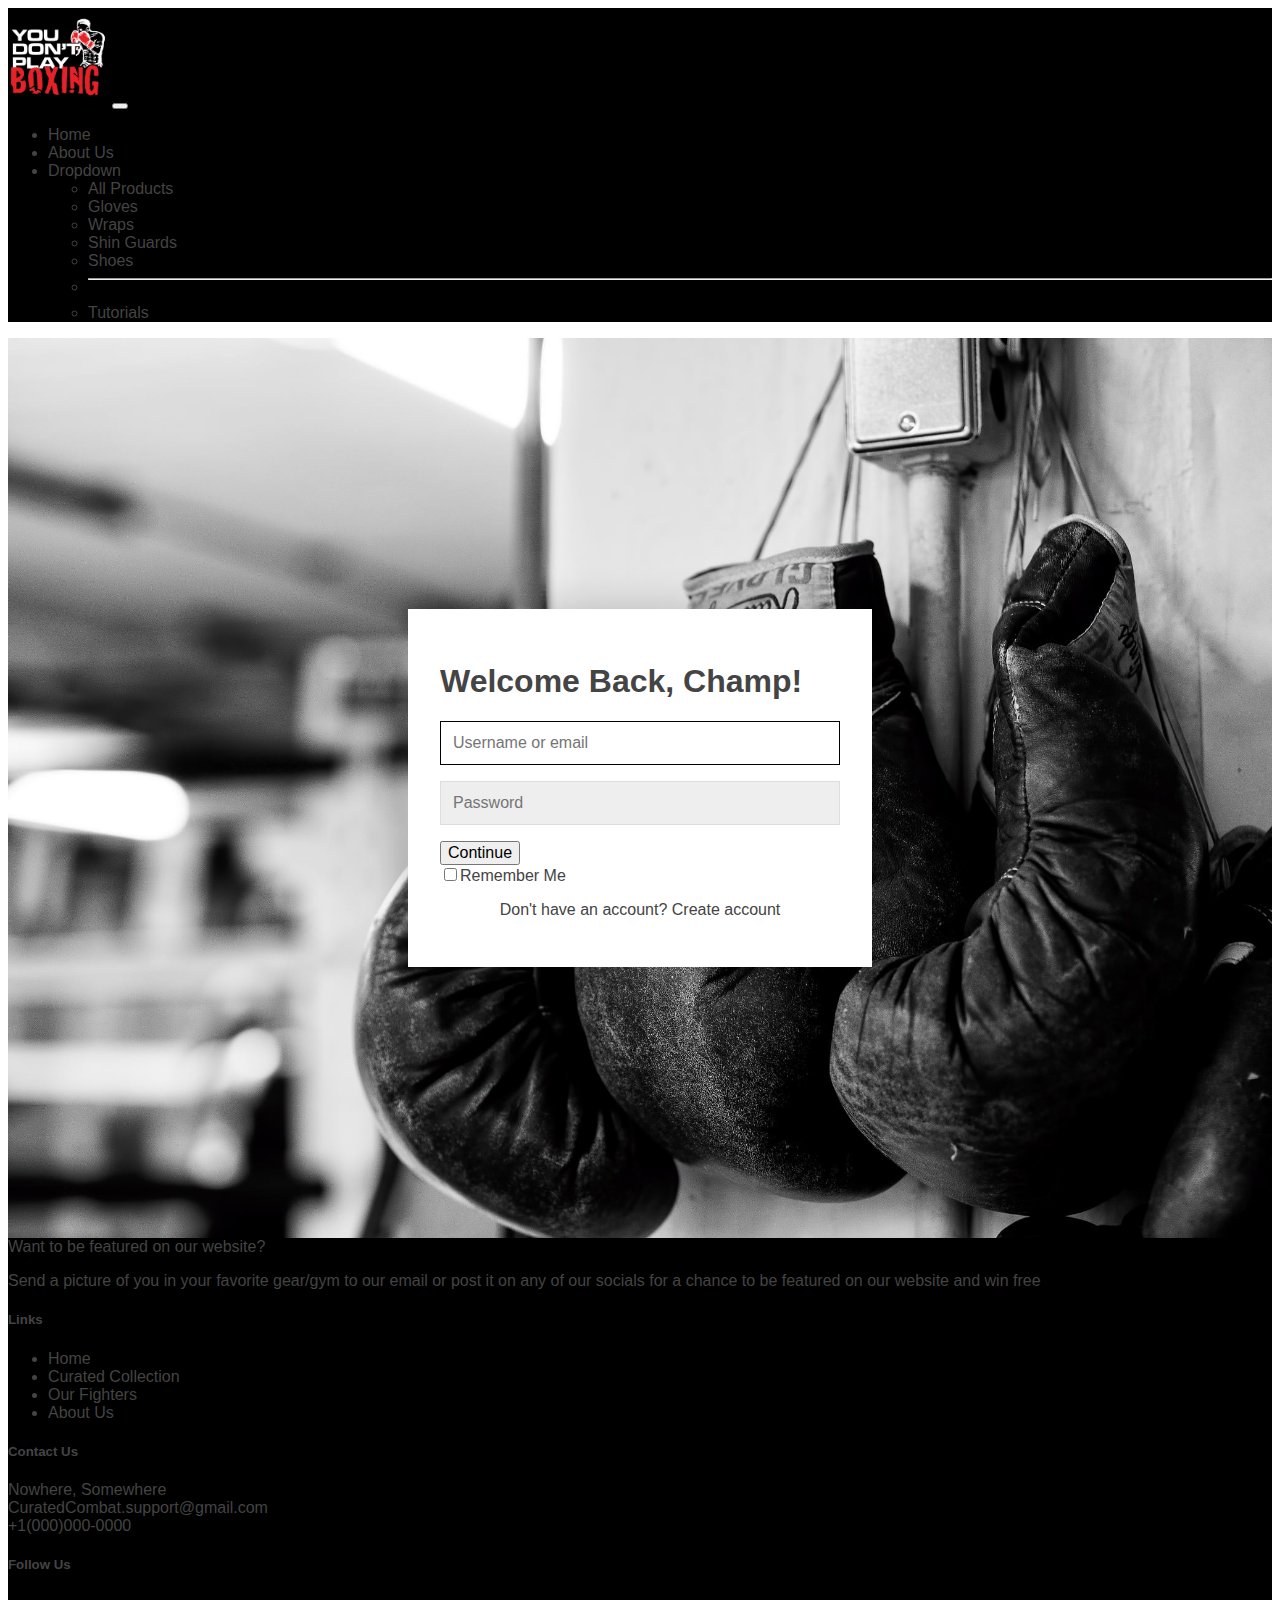
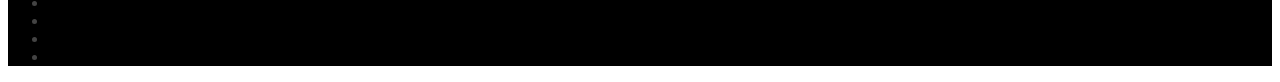
<file: User-Login.html>
<!DOCTYPE html>
<html lang="en">
<head>
    <meta charset="UTF-8">
    <meta http-equiv="X-UA-Compatible" content="IE=edge">
    <meta name="viewport" content="width=device-width, initial-scale=1.0">
    <title>Curated Combat</title>
    <!--==fontawesome cdn==-->
    <link rel="stylesheet" href="https://cdnjs.cloudflare.com/ajax/libs/font-awesome/6.4.0/css/all.min.css" integrity="sha512-iecdLmaskl7CVkqkXNQ/ZH/XLlvWZOJyj7Yy7tcenmpD1ypASozpmT/E0iPtmFIB46ZmdtAc9eNBvH0H/ZpiBw==" crossorigin="anonymous" referrerpolicy="no-referrer" />
    <!--==Bootstrap CSS==-->
    <link href="https://cdn.jsdelivr.net/npm/bootstrap@5.3.0-alpha3/dist/css/bootstrap.min.css" rel="stylesheet" integrity="sha384-KK94CHFLLe+nY2dmCWGMq91rCGa5gtU4mk92HdvYe+M/SXH301p5ILy+dN9+nJOZ" crossorigin="anonymous">

    <!--==Link to CSS==-->
    <link rel="stylesheet" href="css/style.css">
</head>

<Body>
<!--==NavBar==-->
<nav class="navbar navbar-expand-lg bg-body-tertiary bg-dark" data-bs-theme="dark">
    <div class="container-fluid">
      <a class="navbar-brand" href="#"> <img src="images/Play_Boxing.webp" width="100px"></a>
      <button class="navbar-toggler" type="button" data-bs-toggle="collapse" data-bs-target="#navbarSupportedContent" aria-controls="navbarSupportedContent" aria-expanded="false" aria-label="Toggle navigation">
        <span class="navbar-toggler-icon"></span>
      </button>
      <div class="collapse navbar-collapse" id="navbarSupportedContent">
        <ul class="navbar-nav me-auto mb-2 mb-lg-0">
          <li class="nav-item">
            <a class="nav-link active" aria-current="page" href="index.html">Home</a>
          </li>
          <li class="nav-item">
            <a class="nav-link" href="About.html">About Us</a>
          </li>
          <li class="nav-item dropdown">
            <a class="nav-link dropdown-toggle" href="#" role="button" data-bs-toggle="dropdown" aria-expanded="false">
              Dropdown
            </a>
            <ul class="dropdown-menu">
              <li><a class="dropdown-item" href="AllProduct.html">All Products</a></li>
              <li><a class="dropdown-item" href="Gloves.html">Gloves</a></li>
              <li><a class="dropdown-item" href="Wraps.html">Wraps</a></li>
              <li><a class="dropdown-item" href="Shin-Guards.html">Shin Guards</a></li>
              <li><a class="dropdown-item" href="Shoes.html">Shoes</a></li>
              <li><hr class="dropdown-divider"></li>
              <li><a class="dropdown-item" href="Tutorials.html">Tutorials</a></li>
            </ul>
          </li>
        </ul>
    </nav>
    <!--==End Of Navbar==-->

    <header class="HeadL"> 
        <div class="containerL">
        <form class="formL" id="login">
            <h1 class="form__titleL">Welcome Back, Champ!</h1>
            <div class="form__input-groupL">
                <input type="text" class="form__inputL" autofocus placeholder="Username or email" required>
            </div>
            <div class="form__input-groupL">
                <input type="password" class="form__inputL" autofocus placeholder="Password" minlength="16">
            </div>
            <button class="form__buttonL" type="submit">Continue</button>
            <div class="checkbox">
                <label>
                    <input type="checkbox">Remember Me
                </label>
            </div>
            <p class="form__text">
                <a class="form__link" href="User-Registration.html" id="linkCreateAccount">Don't have an account? Create account</a>
            </p>
        </form>
        </form>
    </div>
</header>

<!--==Work in Progress
    <header>
    <div class="container-fluid bgL">
    <div class="row">
        <div class="col-md-4 col-sm-4 col-xs-12"></div>
        <div class="col md-4 col-sm-4 col-xs12">
<form class="Form-ContainerL">
    <h1>Welcome Back Champ!</h1>
    <div class="form-group">
        <label for="ExampleInputEmail">Email</label>
        <input type="email" class="form-control" id="ExampleInputEmail" placeholder="Email" required>
    </div>
    <div class="form-group">
        <label for="ExampleInputPassword1">Password</label>
        <input type="password" class="form-control" id="ExampleInputPassword1" placeholder="Password" minlength="16">
    </div>
    <div class="checkbox">
        <label>
            <input type="checkbox">Remember Me
        </label>
    </div>
    <button type="submit" class="btnS btn-success btn-block">Submit</button>
</form>
</div>
<div class="col-md-4 col-sm-4 col-xs-12"></div>
</div>
<div>
    <div class="Mcontainer">
    <a href="User-Registration.html">
        <p class="form_text">
<h1>Not a member yet? Start your journey today!</h1>
        </p>

</a>
</div>
</div>
</div>
</header>
==-->
<!-- footer -->
<footer class = "bg-dark py-5">
    <div class = "container">
        <div class = "row text-white g-4">
            <div class = "col-md-6 col-lg-3">
                <a class = "text-uppercase text-decoration-none brand text-white" href = "index.html">Want to be featured on our website?</a>
                <p class = "text-white text-muted mt-3">Send a picture of you in your favorite gear/gym to our email or post it on any of our socials for a chance to be featured on our website and win free</p>
            </div>
  
            <div class = "col-md-6 col-lg-3">
                <h5 class = "fw-light">Links</h5>
                <ul class = "list-unstyled">
                    <li class = "my-3">
                        <a href = "index.html" class = "text-white text-decoration-none text-muted">
                            <i class = "fas fa-chevron-right me-1"></i> Home
                        </a>
                    </li>
                    <li class = "my-3">
                        <a href = "AllProduct.html" class = "text-white text-decoration-none text-muted">
                            <i class = "fas fa-chevron-right me-1"></i> Curated Collection
                        </a>
                    </li>
                    <li class = "my-3">
                        <a href = "#" class = "text-white text-decoration-none text-muted">
                            <i class = "fas fa-chevron-right me-1"></i> Our Fighters
                        </a>
                    </li>
                    <li class = "my-3">
                        <a href = "About.html" class = "text-white text-decoration-none text-muted">
                            <i class = "fas fa-chevron-right me-1"></i> About Us
                        </a>
                    </li>
                </ul>
            </div>
  
            <div class = "col-md-6 col-lg-3">
                <h5 class = "fw-light mb-3">Contact Us</h5>
                <div class = "d-flex justify-content-start align-items-start my-2 text-muted">
                    <span class = "me-3">
                        <i class = "fas fa-map-marked-alt"></i>
                    </span>
                    <span class = "fw-light">
                        Nowhere, Somewhere
                    </span>
                </div>
                <div class = "d-flex justify-content-start align-items-start my-2 text-muted">
                    <span class = "me-3">
                        <i class = "fas fa-envelope"></i>
                    </span>
                    <span class = "fw-light">
                        CuratedCombat.support@gmail.com
                    </span>
                </div>
                <div class = "d-flex justify-content-start align-items-start my-2 text-muted">
                    <span class = "me-3">
                        <i class = "fas fa-phone-alt"></i>
                    </span>
                    <span class = "fw-light">
                        +1(000)000-0000
                    </span>
                </div>
            </div>
  
            <div class = "col-md-6 col-lg-3">
                <h5 class = "fw-light mb-3">Follow Us</h5>
                <div>
                    <ul class = "list-unstyled d-flex">
                        <li>
                            <a href = "#" class = "text-white text-decoration-none text-muted fs-4 me-4">
                                <i class = "fab fa-facebook-f"></i>
                            </a>
                        </li>
                        <li>
                            <a href = "#" class = "text-white text-decoration-none text-muted fs-4 me-4">
                                <i class = "fab fa-twitter"></i>
                            </a>
                        </li>
                        <li>
                            <a href = "#" class = "text-white text-decoration-none text-muted fs-4 me-4">
                                <i class = "fab fa-instagram"></i>
                            </a>
                        </li>
                        <li>
                            <a href = "#" class = "text-white text-decoration-none text-muted fs-4 me-4">
                                <i class = "fab fa-pinterest"></i>
                            </a>
                        </li>
                    </ul>
                </div>
            </div>
        </div>
    </div>
  </footer>
  <!-- end of footer -->



            <!--==JQuery==-->
      <script src="scripts/jquery-3.6.4.js"></script>
      <!--==Bootstrap JS==-->
      <script src="https://cdn.jsdelivr.net/npm/bootstrap@5.3.0-alpha3/dist/js/bootstrap.bundle.min.js" integrity="sha384-ENjdO4Dr2bkBIFxQpeoTz1HIcje39Wm4jDKdf19U8gI4ddQ3GYNS7NTKfAdVQSZe" crossorigin="anonymous"></script>
        </Body>
</html>
</file>
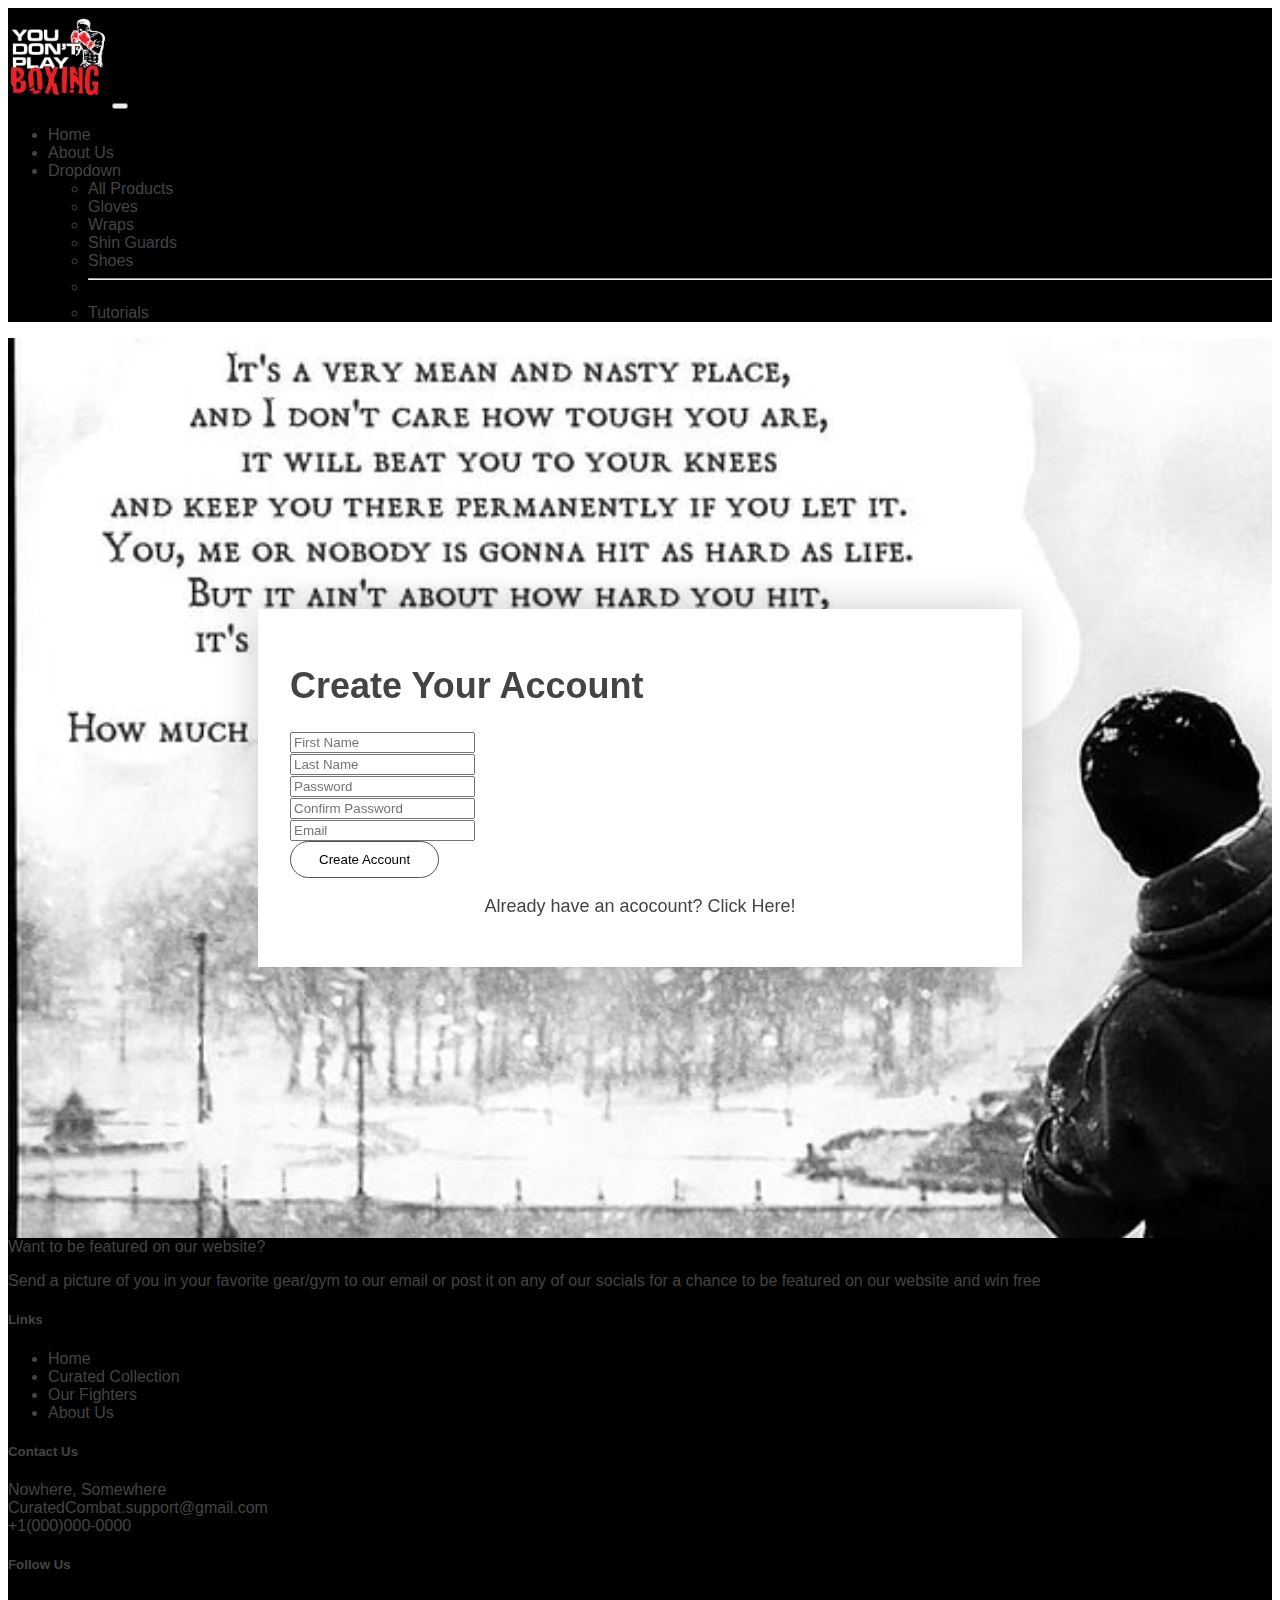
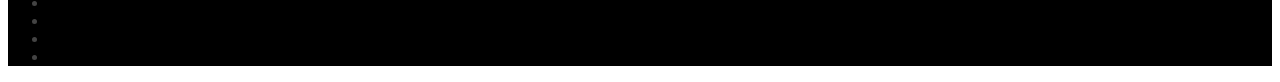
<file: User-Registration.html>
<!DOCTYPE html>
<html lang="en">
<head>
    <meta charset="UTF-8">
    <meta http-equiv="X-UA-Compatible" content="IE=edge">
    <meta name="viewport" content="width=device-width, initial-scale=1.0">
    <title>Curated Combat</title>
    <!--==fontawesome cdn==-->
    <link rel="stylesheet" href="https://cdnjs.cloudflare.com/ajax/libs/font-awesome/6.4.0/css/all.min.css" integrity="sha512-iecdLmaskl7CVkqkXNQ/ZH/XLlvWZOJyj7Yy7tcenmpD1ypASozpmT/E0iPtmFIB46ZmdtAc9eNBvH0H/ZpiBw==" crossorigin="anonymous" referrerpolicy="no-referrer" />
    <!--==Bootstrap CSS==-->
    <link href="https://cdn.jsdelivr.net/npm/bootstrap@5.3.0-alpha3/dist/css/bootstrap.min.css" rel="stylesheet" integrity="sha384-KK94CHFLLe+nY2dmCWGMq91rCGa5gtU4mk92HdvYe+M/SXH301p5ILy+dN9+nJOZ" crossorigin="anonymous">

    <!--==Link to CSS==-->
    <link rel="stylesheet" href="css/style.css">
</head>

<Body>
<!--==NavBar==-->
    <nav class="navbar navbar-expand-lg bg-body-tertiary bg-dark" data-bs-theme="dark">
        <div class="container-fluid">
          <a class="navbar-brand" href="#"> <img src="images/Play_Boxing.webp" width="100px"></a>
          <button class="navbar-toggler" type="button" data-bs-toggle="collapse" data-bs-target="#navbarSupportedContent" aria-controls="navbarSupportedContent" aria-expanded="false" aria-label="Toggle navigation">
            <span class="navbar-toggler-icon"></span>
          </button>
          <div class="collapse navbar-collapse" id="navbarSupportedContent">
            <ul class="navbar-nav me-auto mb-2 mb-lg-0">
              <li class="nav-item">
                <a class="nav-link active" aria-current="page" href="index.html">Home</a>
              </li>
              <li class="nav-item">
                <a class="nav-link" href="About.html">About Us</a>
              </li>
              <li class="nav-item dropdown">
                <a class="nav-link dropdown-toggle" href="#" role="button" data-bs-toggle="dropdown" aria-expanded="false">
                  Dropdown
                </a>
                <ul class="dropdown-menu">
                  <li><a class="dropdown-item" href="AllProduct.html">All Products</a></li>
                  <li><a class="dropdown-item" href="Gloves.html">Gloves</a></li>
                  <li><a class="dropdown-item" href="Wraps.html">Wraps</a></li>
                  <li><a class="dropdown-item" href="Shin-Guards.html">Shin Guards</a></li>
                  <li><a class="dropdown-item" href="Shoes.html">Shoes</a></li>
                  <li><hr class="dropdown-divider"></li>
                  <li><a class="dropdown-item" href="Tutorials.html">Tutorials</a></li>
                </ul>
              </li>
            </ul>
        </nav>

 <!--==User Registration Table==-->       
<header class="HeadUR">
    <div class="containerUR" style="backdrop-filter: blur(5px);"> 
    <div class="row d-flex justify-content-start">
        <div class="col>
<form class"Form-ContainerUR">
    <h1>Create Your Account</h1>
    <div class="form-group">
        <label for="ExampleInputEmail"></label>
        <input type="Name" class="form-control" id="ExampleInputName" placeholder="First Name" required>
    </div>
    <div class="form-group">
        <label for="ExampleInputEmail"></label>
        <input type="Name" class="form-control" id="ExampleInputEmail" placeholder="Last Name" required>
    </div>
    <div class="form-group">
        <label for="ExampleInputPassword1"></label>
        <input type="password" class="form-control" id="ExampleInputPassword1" placeholder="Password" minlength="16">
    </div>
    <div class="form-group">
        <label for="ExampleInputPassword1"></label>
        <input type="password" class="form-control" id="ExampleInputPassword1" placeholder="Confirm Password" minlength="16">
    </div>

    <div class="form-group">
        <label for="ExampleInputEmail"></label>
        <input type="email" class="form-control" id="ExampleInputEmail" placeholder="Email" required>
    </div>
    <button type="submit" class="btn btn-success btn-block">Create Account</button>
</form>
</div>
<div class="col-md-4 col-sm-4 col-xs-12"></div>
</div>
<div>
    <p class="form__text">
        <a class="form__link" href="User-Login.html" id="linkCreateAccount">Already have an acocount? Click Here!</a>
    </p>
</div>
</div>
</header>

<!-- footer -->
<footer class = "bg-dark py-5">
    <div class = "container">
        <div class = "row text-white g-4">
            <div class = "col-md-6 col-lg-3">
                <a class = "text-uppercase text-decoration-none brand text-white" href = "index.html">Want to be featured on our website?</a>
                <p class = "text-white text-muted mt-3">Send a picture of you in your favorite gear/gym to our email or post it on any of our socials for a chance to be featured on our website and win free</p>
            </div>
  
            <div class = "col-md-6 col-lg-3">
                <h5 class = "fw-light">Links</h5>
                <ul class = "list-unstyled">
                    <li class = "my-3">
                        <a href = "index.html" class = "text-white text-decoration-none text-muted">
                            <i class = "fas fa-chevron-right me-1"></i> Home
                        </a>
                    </li>
                    <li class = "my-3">
                        <a href = "AllProduct.html" class = "text-white text-decoration-none text-muted">
                            <i class = "fas fa-chevron-right me-1"></i> Curated Collection
                        </a>
                    </li>
                    <li class = "my-3">
                        <a href = "#" class = "text-white text-decoration-none text-muted">
                            <i class = "fas fa-chevron-right me-1"></i> Our Fighters
                        </a>
                    </li>
                    <li class = "my-3">
                        <a href = "About.html" class = "text-white text-decoration-none text-muted">
                            <i class = "fas fa-chevron-right me-1"></i> About Us
                        </a>
                    </li>
                </ul>
            </div>
  
            <div class = "col-md-6 col-lg-3">
                <h5 class = "fw-light mb-3">Contact Us</h5>
                <div class = "d-flex justify-content-start align-items-start my-2 text-muted">
                    <span class = "me-3">
                        <i class = "fas fa-map-marked-alt"></i>
                    </span>
                    <span class = "fw-light">
                        Nowhere, Somewhere
                    </span>
                </div>
                <div class = "d-flex justify-content-start align-items-start my-2 text-muted">
                    <span class = "me-3">
                        <i class = "fas fa-envelope"></i>
                    </span>
                    <span class = "fw-light">
                        CuratedCombat.support@gmail.com
                    </span>
                </div>
                <div class = "d-flex justify-content-start align-items-start my-2 text-muted">
                    <span class = "me-3">
                        <i class = "fas fa-phone-alt"></i>
                    </span>
                    <span class = "fw-light">
                        +1(000)000-0000
                    </span>
                </div>
            </div>
  
            <div class = "col-md-6 col-lg-3">
                <h5 class = "fw-light mb-3">Follow Us</h5>
                <div>
                    <ul class = "list-unstyled d-flex">
                        <li>
                            <a href = "#" class = "text-white text-decoration-none text-muted fs-4 me-4">
                                <i class = "fab fa-facebook-f"></i>
                            </a>
                        </li>
                        <li>
                            <a href = "#" class = "text-white text-decoration-none text-muted fs-4 me-4">
                                <i class = "fab fa-twitter"></i>
                            </a>
                        </li>
                        <li>
                            <a href = "#" class = "text-white text-decoration-none text-muted fs-4 me-4">
                                <i class = "fab fa-instagram"></i>
                            </a>
                        </li>
                        <li>
                            <a href = "#" class = "text-white text-decoration-none text-muted fs-4 me-4">
                                <i class = "fab fa-pinterest"></i>
                            </a>
                        </li>
                    </ul>
                </div>
            </div>
        </div>
    </div>
  </footer>
  <!-- end of footer -->

            <!--==JQuery==-->
      <script src="scripts/jquery-3.6.4.js"></script>
      <!--==Bootstrap JS==-->
      <script src="https://cdn.jsdelivr.net/npm/bootstrap@5.3.0-alpha3/dist/js/bootstrap.bundle.min.js" integrity="sha384-ENjdO4Dr2bkBIFxQpeoTz1HIcje39Wm4jDKdf19U8gI4ddQ3GYNS7NTKfAdVQSZe" crossorigin="anonymous"></script>
        </Body>
</html>
</file>
<file: css/style.css>
/*--==Font Control--==*/
<link rel="preconnect" href="https://fonts.googleapis.com">
<link rel="preconnect" href="https://fonts.gstatic.com" crossorigin>
<link href="https://fonts.googleapis.com/css2?family=Inter:wght@100;300;600&display=swap" rel="stylesheet">
<link rel="preconnect" href="https://fonts.googleapis.com">
<link rel="preconnect" href="https://fonts.gstatic.com" crossorigin>
<link href="https://fonts.googleapis.com/css2?family=Cinzel+Decorative&family=Inter:wght@100;300;600&display=swap" rel="stylesheet">

:root{
     --sm-font:'Inter', sans-serif;
     --lg-font: 'Cinzel Decorative', cursive;
     --md-font: 'Inter', sans-serif;
}

/*--===Home Page Style==--*/
body{
    font-family: var(--sm-font);
}

/* Button */
.bg-primary{
    background-color: red!important; 
}

.btn:not(.nav-btns button){
    background-color: white;
    color: black;
    padding: 10px 28px;
    border-radius: 25px;
    border: 1px solid rgb(85, 85, 85)
}

.btn:not(.nav-btns button):hover{
    background-color: black;
    color:white;
    border-color: var(white)
}

.btn:not()

/* Navbar */
.navbar{
    box-shadow: 0 3px 9px 3px rgba(0,  0, 0, .1);
}

.bg-dark {
    background-color: black !important;
  }

/*--==Header==--*/
#header{
    background: url(/images/DreamOfBeatingMe.jpg) top/cover no-repeat;
}

.carousel-inner h1{
    font-size: 70px;
    font-family: var(--lg-font)
}

/*--==All Product Page Style==--*/
#hero {
    height:100vh;
    width:100%;
    background:rgb(0, 0, 0);
    display:flex;
    align-items:center;
    justify-content: center;
    overflow: hidden;
}

#hero video {
width:100%;
height:100%;
position:absolute;
top:0;
left:0;
z-index:0;
object-fit:cover;
}



#hero .caption {

position:relative;
z-index:0;
text-align:center;
color:#ffffff;
}



#hero .caption h1 {

text-transform: uppercase;
font-size:2em;
font-family: 'Oswald', sans-serif;
margin-bottom:0.5rem;
z-index: 10;
}

#hero .caption h2 {
font-weight:400;
font-size:1.5rem;
margin:0;
font-family: 'PT Sans', sans-serif;
z-index:10
}




@media screen and (min-width:768px)
{
#hero .caption h1 {
    font-size:2.5rem;
}

#hero .caption h2 {
    font-size:1.75rem;
}
}




@media screen and (min-width:992px)
{
#hero .caption h1 {
    font-size:3rem;
}

#hero .caption h2 {
    font-size:2rem;
}
}



@media screen and (min-width:1200px)
{
#hero .caption h1 {
    font-size:4rem;
}

#hero .caption h2 {
    font-size:2.5rem;
}
}

.section-products #product-1B .part-1::before {
    background: url(/images/Everlast-Black-Glove.jpg) no-repeat center;
    background-size: cover;
		transition: all 0.3s;
}

.section-products #product-2B .part-1::before {
    background: url(/images/buakaw-boxing-gloves.webp) no-repeat center;
    background-size: cover;
		transition: all 0.3s;
}

.section-products #product-3B .part-1::before {
    background: url(/images/Hayabusa-T3-Pearl.jpg) no-repeat center;
    background-size: cover;
		transition: all 0.3s;
}

.section-products #product-4B .part-1::before {
    background: url(/images/Grant_B&W.jpg) no-repeat center;
    background-size: cover;
		transition: all 0.3s;
}

.section-products #product-5B .part-1::before {
    background: url(/images/Boxraw_Wrap_Black.webp) no-repeat center;
    background-size: cover;
		transition: all 0.3s;
}

.section-products #product-6B .part-1::before {
    background: url(/images/Boxraw_Wrap_White.webp) no-repeat center;
    background-size: cover;
		transition: all 0.3s;
}

.section-products #product-7B .part-1::before {
    background: url(/images/Boxraw_Wrap_Red.webp) no-repeat center;
    background-size: cover;
		transition: all 0.3s;
}

.section-products #product-8B .part-1::before {
    background: url(/images/Boxraw_Wrap_GreyGreen.webp) no-repeat center;
    background-size: cover;
		transition: all 0.3s;
}

.section-products #product-9B .part-1::before {
    background: url(/images/Blegend_SockGuard_Red.webp) no-repeat center;
    background-size: cover;
		transition: all 0.3s;
}

.section-products #product-10B .part-1::before {
    background: url(/images/buakaw-shinguards-white-.webp) no-repeat center;
    background-size: cover;
		transition: all 0.3s;
}

.section-products #product-11B .part-1::before {
    background: url(/images/Yokkao_white.webp) no-repeat center;
    background-size: cover;
		transition: all 0.3s;
}

.section-products #product-12B .part-1::before {
    background: url(/images/Hayabusa_T3_Guards.webp) no-repeat center;
    background-size: cover;
		transition: all 0.3s;
}

.section-products #product-13B .part-1::before {
    background: url(/images/Adidas_Boxhog_4.webp) no-repeat center;
    background-size: cover;
		transition: all 0.3s;
}

.section-products #product-14B .part-1::before {
    background: url(/images/superare_shoes_black.webp) no-repeat center;
    background-size: cover;
		transition: all 0.3s;
}

.section-products #product-15B .part-1::before {
    background: url(/images/NoBull_White.webp) no-repeat center;
    background-size: cover;
		transition: all 0.3s;
}

.section-products #product-16B .part-1::before {
    background: url(/images/HyperKO.webp) no-repeat center;
    background-size: cover;
		transition: all 0.3s;
}

/*--==Gloves Page Style==--*/


/*--==Wraps Page Style==--*/


/*--==Shin Guards Page Style==--*/


/*--==Shoes Page Style==--*/


/*--==Tutorials Page Style==--*/


/*--==User Registration Page Style==--*/
.HeadUR {

    margin: 0;
    height: 100vh;
    display: flex;
    align-items: center;
    justify-content: center;
    font-size: 18px;
    background: url(/images/movie-rocky-motivational-quote-wallpaper-preview.jpg);
    background-size: cover;
}

.containerUR {
    width: 700px;
    max-width: 700px;
    margin: 1rem;
    padding: 2rem;
    box-shadow: 0 0 40px rgba(0, 0, 0, 0.2);
    border-radius: var(--border-radius);
    background: #ffffff;
}

/*--==Curated Products Line--==*/
@import url('https://fonts.googleapis.com/css2?family=Poppins:wght@400;500&display=swap');

body {
    font-family: "Poppins", sans-serif;
    color: #444444;
}

a,
a:hover {
    text-decoration: none;
    color: inherit;
}

.section-products {
    padding: 80px 0 54px;
}

.section-products .header {
    margin-bottom: 50px;
}

.section-products .header h3 {
    font-size: 1rem;
    color: #fe302f;
    font-weight: 500;
}

.section-products .header h2 {
    font-size: 2.2rem;
    font-weight: 400;
    color: #444444; 
}

.section-products .single-product {
    margin-bottom: 26px;
}

.section-products .single-product .part-1 {
    position: relative;
    height: 290px;
    max-height: 290px;
    margin-bottom: 20px;
    overflow: hidden;
}

.section-products .single-product .part-1::before {
		position: absolute;
		content: "";
		top: 0;
		left: 0;
		width: 100%;
		height: 100%;
		z-index: -1;
		transition: all 0.3s;
}

/*--==Product Images==--*/
/*Product image zoom & rotate ratio*/
.section-products .single-product:hover .part-1::before {
		transform: scale(1.2,1.2) rotate(5deg);
}

.section-products #product-1 .part-1::before {
    background: url(/images/buakaw-boxing-gloves.webp) no-repeat center;
    background-size: cover;
		transition: all 0.3s;
}

.section-products #product-2 .part-1::before {
    background: url(/images/Grant_B&W.jpg) no-repeat center;
    background-size: cover;
}

.section-products #product-3 .part-1::before {
    background: url(/images/Boxraw_Wrap_GreyGreen.webp) no-repeat center;
    background-size: cover;
}

.section-products #product-4 .part-1::before {
    background: url(/images/Boxraw_Wrap_Red.webp) no-repeat center;
    background-size: cover;
}

.section-products #product-1A .part-1::before {
    background: url(/images/Hayabusa_T3_Guards.webp) no-repeat center;
    background-size: cover;
}

.section-products #product-2A .part-1::before {
    background: url(/images/Yokkao_white.webp) no-repeat center;
    background-size: cover;
}

.section-products #product-3A .part-1::before {
    background: url(/images/Adidas_Boxhog_4.webp) no-repeat center;
    background-size: cover;
} 

.section-products #product-4A .part-1::before {
    background: url(/images/superare_shoes_black.webp) no-repeat center;
    background-size: cover;
}

.section-products .single-product .part-1 .discount,
.section-products .single-product .part-1 .new {
    position: absolute;
    top: 15px;
    left: 20px;
    color: #ffffff;
    background-color: #fe302f;
    padding: 2px 8px;
    text-transform: uppercase;
    font-size: 0.85rem;
}

.section-products .single-product .part-1 .new {
    left: 0;
    background-color: #444444;
}

.section-products .single-product .part-1 ul {
    position: absolute;
    bottom: -41px;
    left: 20px;
    margin: 0;
    padding: 0;
    list-style: none;
    opacity: 0;
    transition: bottom 0.5s, opacity 0.5s;
}

/*Icon Popup when hover*/
.section-products .single-product:hover .part-1 ul {
    bottom: 30px;
    opacity: 1;
}

.section-products .single-product .part-1 ul li {
    display: inline-block;
    margin-right: 4px;
}

/*Icon Background Color*/
.section-products .single-product .part-1 ul li a {
    display: inline-block;
    width: 40px;
    height: 40px;
    line-height: 40px;
    background-color: #ffffff;
    color: #444444;
    text-align: center;
    box-shadow: 0 2px 20px rgb(50 50 50 / 10%);
    transition: color 0.2s;
}

.section-products .single-product .part-1 ul li a:hover {
    color: #fe302f;
}

.section-products .single-product .part-2 .product-title {
    font-size: 1rem;
}

.section-products .single-product .part-2 h4 {
    display: inline-block;
    font-size: 1rem;
}

.section-products .single-product .part-2 .product-old-price {
    position: relative;
    padding: 0 7px;
    margin-right: 2px;
    opacity: 0.6;
}

.section-products .single-product .part-2 .product-old-price::after {
    position: absolute;
    content: "";
    top: 50%;
    left: 0;
    width: 100%;
    height: 1px;
    background-color: #444444;
    transform: translateY(-50%);
}


/*--==User Login Page Style==--*/

.HeadL {

    margin: 0;
    height: 100vh;
    display: flex;
    align-items: center;
    justify-content: center;
    font-size: 18px;
    background: url(/images/Hanging_Gloves.jpg);
    background-size: cover;
}

.containerL {
    width: 400px;
    max-width: 400px;
    margin: 1rem;
    padding: 2rem;
    box-shadow: 0 0 40px rgba(0, 0, 0, 0.2);
    border-radius: var(--border-radius);
    background: #ffffff;
}

.containerL,
.form__inputL,
.form__buttonL {
    font: 500 1rem 'Quicksand', sans-serif;
}

.form__message--successL {
    color: var(--color-success);
}

.form__message--errorL {
    color: var(--color-error);
}

.form__input-groupL {
    margin-bottom: 1rem;
}

.form__inputL {
    display: block;
    width: 100%;
    padding: 0.75rem;
    box-sizing: border-box;
    border-radius: var(--border-radius);
    border: 1px solid #dddddd;
    outline: none;
    background: #eeeeee;
}

.form__inputL:focus {
    border-color: var(--color-primary);
    background: #ffffff;
}

.form__button {
    width: 100%;
    padding: 1rem 2rem;
    font-weight: bold;
    font-size: 1.1rem;
    color: #ffffff;
    border: none;
    border-radius: var(--border-radius);
    outline: none;
    cursor: pointer;
    background: var(--color-primary);
}

.form__button:hover {
    background: var(--color-primary-dark);
}

.form__button:active {
    transform: scale(0.98);
}

.form__text {
    text-align: center;
}

.form__link {
    color: var(--color-secondary);
    text-decoration: none;
    cursor: pointer;
}
/*--==Work in progress
.bgL{
   background: url() top/cover no-repeat; width:100%; height:100vh
}
.Form-ContainerL{
    border:1px solid white; padding: 50px 40px; margin-top: 20vh;
    -webkit-box-shadow: 7px 24px 18px -4px rgba(0,0,0,0.75);
-moz-box-shadow: 7px 24px 18px -4px rgba(0,0,0,0.75);
box-shadow: 7px 24px 18px -4px rgba(0,0,0,0.75)
    
}

.btnS {
    width: 100%;
    padding: 7px;
    border: none;
    border-radius: 5px;
    color: white;
    font-weight: bold;
    background-color: #303030;
    cursor: pointer;
    outline: none;
}

.form__text {
    text-align: center;
}

.Mcontainer{
    width: 100%;
    padding: 7px;
    border: none;
    border-radius: 5px;
    color: white;
    font-weight: bold;
    background-color: #ff0303;
    cursor: pointer;
    outline: none;
}
==--*/
/*--==Checkout Page Style==--*/
#CheckC {
    padding: 60px 40px;
    margin-top: 
}

.grant{
    width: 5px
}
</file>
